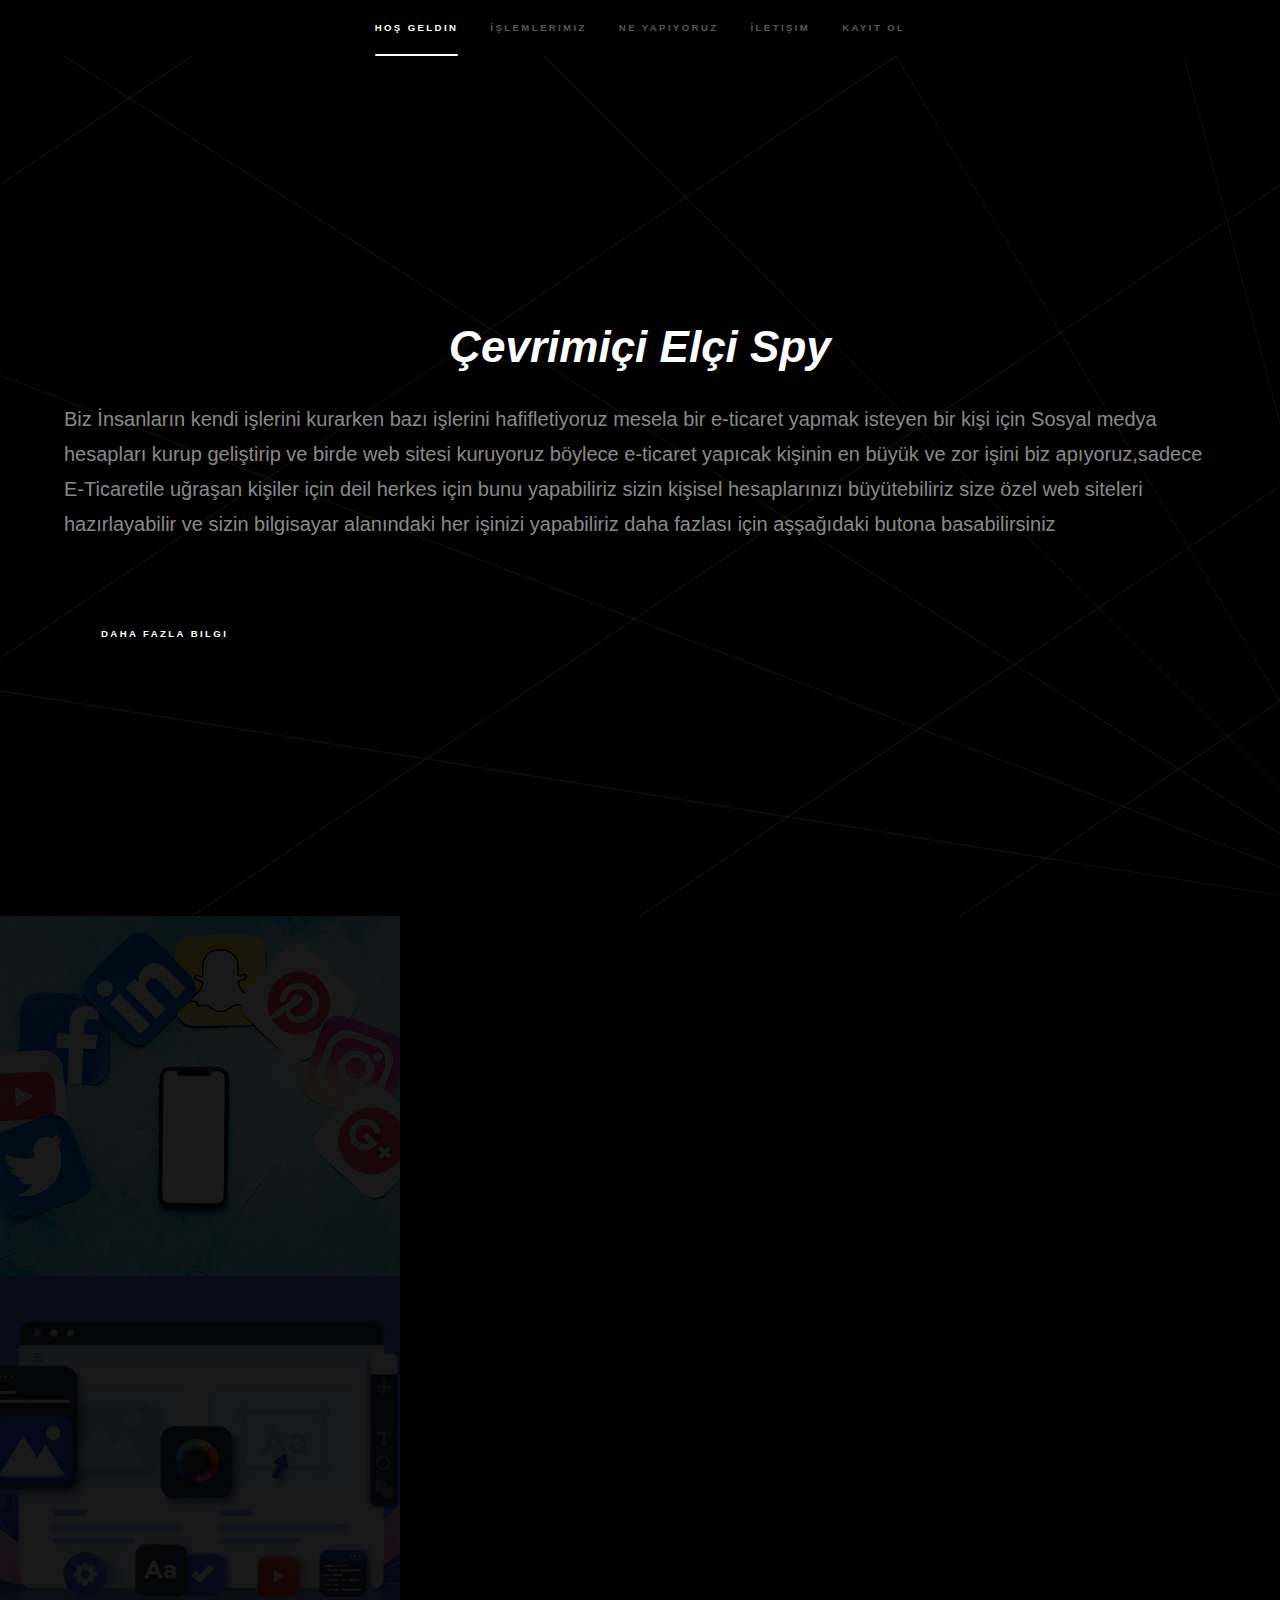
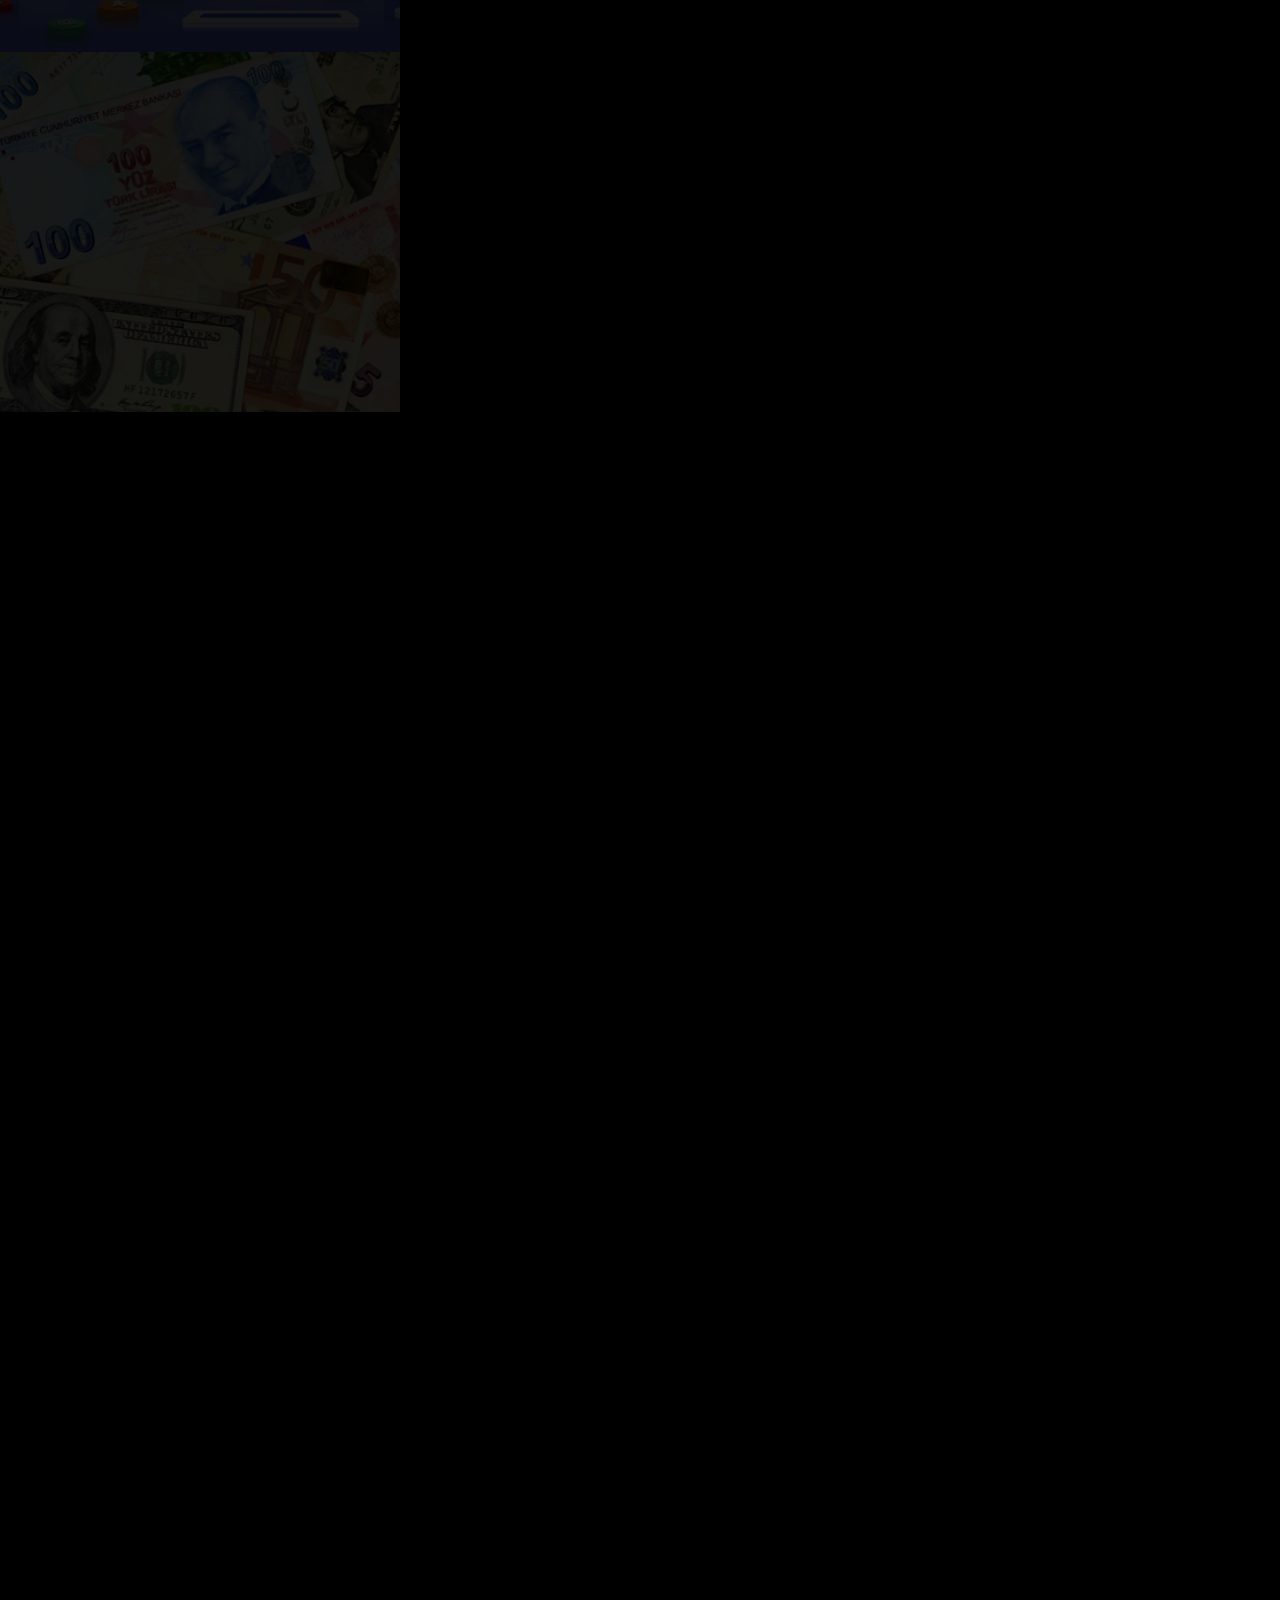
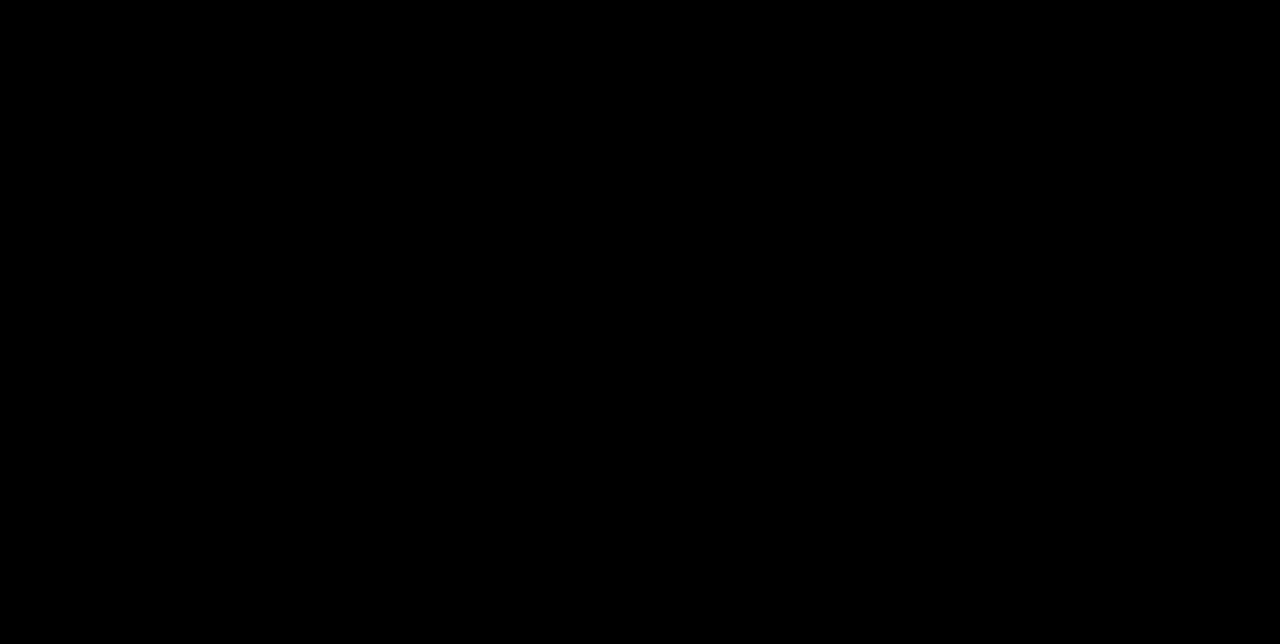
<file: index.html>
<!DOCTYPE HTML>
<html>
 
<head>
	<title>Çevrimiçi Elçi Spy</title>
	<meta charset="utf-8" />
	<meta name="viewport" content="width=device-width, initial-scale=1, user-scalable=no" />
	<link rel="shortcut icon" href="https://cc-prod.scene7.com/is/image/CCProdAuthor/mascot-logo-design_P1_900x420?$pjpeg$&jpegSize=200&wid=900" type="image/x-icon" />
	<link rel="stylesheet" href="assets/css/main.css" />
	<noscript>
		<link rel="stylesheet" href="assets/css/noscript.css" />
	</noscript>
</head>

<body class="is-preload">

	<!-- Sidebar -->
	<section id="sidebar">
		<div class="inner">
			<nav>
				<ul>
					<li><a href="#intro">Hoş geldin</a></li>
					<li><a href="#one">İşlemlerimiz</a></li>
					<li><a href="#two">Ne Yapıyoruz</a></li>
					<li><a href="#three">İletişim</a></li>
					<li><a href="signup.html">Kayıt Ol</a></li>
				</ul>
			</nav>
		</div>
	</section>

	<!-- Wrapper -->
	<div id="wrapper">

		<!-- Intro -->
		<section id="intro" class="wrapper style1 fullscreen fade-up">
			<div class="inner">
				<center><h1><em>Çevrimiçi Elçi Spy</em></h1></center>
				<p>Biz İnsanların kendi işlerini kurarken bazı işlerini hafifletiyoruz mesela bir e-ticaret yapmak
					isteyen bir kişi için Sosyal medya hesapları kurup geliştirip ve birde web sitesi kuruyoruz böylece
					e-ticaret yapıcak kişinin en büyük ve zor işini biz apıyoruz,sadece E-Ticaretile uğraşan kişiler
					için deil herkes için bunu yapabiliriz sizin kişisel hesaplarınızı büyütebiliriz size özel web
					siteleri hazırlayabilir ve sizin bilgisayar alanındaki her işinizi yapabiliriz daha fazlası için
					aşşağıdaki butona basabilirsiniz</p>
				</a><br />
				<ul class="actions">
					<li><a href="#one" class="button scrolly">Daha Fazla Bilgi</a></li>
				</ul>
			</div>
		</section>

		<!-- One -->
		<section id="one" class="wrapper style2 spotlights">
			<section>
				<a href="#" class="image"><img src="images/sosyal-medya.jpg" alt="" data-position="center center" /></a>
				<div class="content">
					<div class="inner">
						<h2>Sosyal Medya Gelişimi(SMMA)</h2>
						<p>Biz sizler için kendi sosyal medya hesabınızı byütebilit ve bu sayfalardan para kazanmanızı
							sağlayabiliriz. Tek yapmanız gereken bize iletişim kısmındaki mail adresimizden mail atmak
							yada sosyal medya hesaplarımızdan ulaşmak.</p>
						<ul class="actions">
							<li><a href="#three" class="button">İletişime Geç</a></li>
						</ul>
					</div>
				</div>
			</section>
			<section>
				<a href="#" class="image"><img src="images/webdevoloper.jpg" alt="" data-position="top center" /></a>
				<div class="content">
					<div class="inner">
						<h2>Web Tasarım(Web Devolopment)</h2>
						<p>Bizler sizin için hazır şablonlarla yada size özel tasarımla istediğiniz kategoriye uygun web
							siteler yazmaktayız ve bu işlemleri profesyonelce ve lisanslı şekilde yapmaktayız.Tek
							yapmanız gereken bize iletişim kısmındaki mail adresimizden mail atmak yada sosyal medya
							hesaplarımızdan ulaşmak.</p>
						<ul class="actions">
							<li><a href="#three" class="button">İletişime Geç</a></li>
						</ul>
					</div>
				</div>
			</section>
			<section>
				<a href="#" class="image"><img src="images/dolar-euro-tl.jpg" alt="" data-position="25% 25%" /></a>
				<div class="content">
					<div class="inner">
						<h2>Ucuzluk Ve Güvenilirlik</h2>
						<p>Sizlere en ucuz wen siteleri ve sosyal medya büyütme paketleri satıyoruz ve her türlü sorunda
							bizle iletişime geçebilirsiniz.Tek yapmanız gereken bize iletişim kısmındaki mail
							adresimizden mail atmak yada sosyal medya hesaplarımızdan ulaşmak.</p>
						<ul class="actions">
							<li><a href="#three" class="button">İletişime Geç</a></li>
						</ul>
					</div>
				</div>
			</section>
		</section>

		<!-- Two -->
		<section id="two" class="wrapper style3 fade-up">
			<div class="inner">
				<h2>Ne Yapıyoruz ?</h2>
				<p>izler için en ucuz ve en güvenilir şekilde web siteler yazıp sosyal medyanızı büyütebiliyoruz ve bu
					istatistikleri hergün sizlerle paylaşıyoruz</p>
				<div class="features">
					<section>
						<span class="icon solid major fa-code"></span>
						<h3>Koddlamayı Kim Yapıyor ?</h3>
						<p>Kodlamayı web tasarım ve yazılım alanında ilerlemiş olan Spy Team ekibi yapmaktadır.</p>
					</section>
					<section>
						<span class="icon solid major fa-lock"></span>
						<h3>Güvenilir mi ?</h3>
						<p>İşlemlerimiz zaten lisans ve sözleşme ile yapılmaktadır,ve herhangi bir güvenilirliğimizde
							ücretsiz bi şekilde işlemleri iptal edebilirsiniz.</p>
					</section>
					<section>
						<span class="icon solid major fa-cog"></span>
						<h3>İstediğim Zaman Değiştirebilirmiyim ?</h3>
						<p>Özel olarak yapılan sitelerde küçük değişiklikler ücretsiz halde yapılabilir fakat sitenin
							temasıı değiştirmek için küçük miktarlarda ücret ödemelidirler Fakat şablon ile yapılan
							sitelerde istedikleri şeilde tema değiştirebilirsiniz.</p>
					</section>
					<section>
						<span class="icon solid major fa-desktop"></span>
						<h3>Her Cihaza Uyumlumu ?</h3>
						<p>Tabikide her cihaza uyumludur sitenize dünya üzerinde interneti ve tarayıcısı olan her cihaz
							giriş yapabilir.</p>
					</section>
					<section>
						<span class="icon solid major fa-link"></span>
						<h3>Bağlantılar Nasık Peki ?</h3>
						<p>İstediğin Şekilde domain alabiliyoruz mesela (.com,.com.tr) gibi domainler alabiliyoruz ve
							çoğu domain eki bulunmaktadır </p>
					</section>
					<section>
						<span class="icon major fa-gem"></span>
						<h3>Peki İşler Mi ?</h3>
						<p>Eğer sosyal medya paketi ile alırsanız web sitenizdeki işler tavan yapabilir fakat siz
							kendiniz büyütmek isterseniz işlemeyebilir.</p>
					</section>
				</div>
				<ul class="actions">
					<li><a href="#three" class="button">İletişime Geç !!</a></li>
				</ul>
			</div>
		</section>

		<!-- Three -->
		<section id="three" class="wrapper style1 fade-up">
			<div class="inner">
				<h2>İletişime Geç</h2>
				<p>Aşağıdaki alanlara bilgilerinizi girerek bize ulaşabilirsiniz fakat 24 saat içinde ulaşmassak
					yoğunluk olabilir sosyal medya hesaplarımızdan yada e-mail adresimizde ulaşabilirsiniz.
					Bizimle İletişime Geçtiğiniz İçin TEŞEKKÜRLERR
				</p>
				<div class="split style1">
					<section>
						<form method="post" action="#">
							<div class="fields">
								<div class="field half">
									<label for="name">Ad-Soyad</label>
									<input type="text" name="name" id="name" />
								</div>
								<div class="field half">
									<label for="email">Email</label>
									<input type="text" name="email" id="email" />
								</div>
								<div class="field">
									<label for="message">Mesajınızı Giriniz</label>
									<textarea name="message" id="message" rows="5"></textarea>
								</div>
							</div>
							<ul class="actions">
								<li><a href="#" class="button submit">GÖNDER</a></li>
							</ul>
						</form>
					</section>
					<section>
						<ul class="contact">
							<li>
								<h3>Adres</h3>
								<span>Türkiye</span>
							</li>
							<li>
								<h3>Email</h3>
								<a href="https://mail.google.com/">mehmetakifkilic260@gmail.com</a><br>
								<a href="https://mail.google.com/">mehmetakifkilic260@gmail.com</a>
							</li>
							<li>
								<h3>Social</h3>
								<ul class="icons">
									<li><a href="" class="icon brands fa-twitter"><span
												class="label">Twitter</span></a></li>
									<li><a href=""
											class="icon brands fab fa-tiktok"><span class="label">GitHub</span></a>
									</li>
									<li><a href="https://www.Instagram.com/spy_hack_34/"
											class="icon brands fa-instagram"><span class="label">Instagram</span></a>
									</li>
								</ul>
							</li>
						</ul>
					</section>
				</div>
			</div>
		</section>

	</div>

	<!-- Footer -->
	<footer id="footer" class="wrapper style1-alt">
		<div class="inner">
			<ul class="menu">
				<li>&copy; Çevrimiçi Elçi Spy . All rights reserved.</li>
				<li>Design: Çevrimiçi Elçi Spy</li>
			</ul>
		</div>
	</footer>

	<!-- Scripts -->
	<script src="assets/js/jquery.min.js"></script>
	<script src="assets/js/jquery.scrollex.min.js"></script>
	<script src="assets/js/jquery.scrolly.min.js"></script>
	<script src="assets/js/browser.min.js"></script>
	<script src="assets/js/breakpoints.min.js"></script>
	<script src="assets/js/util.js"></script>
	<script src="assets/js/main.js"></script>

</body>

</html>
</file>
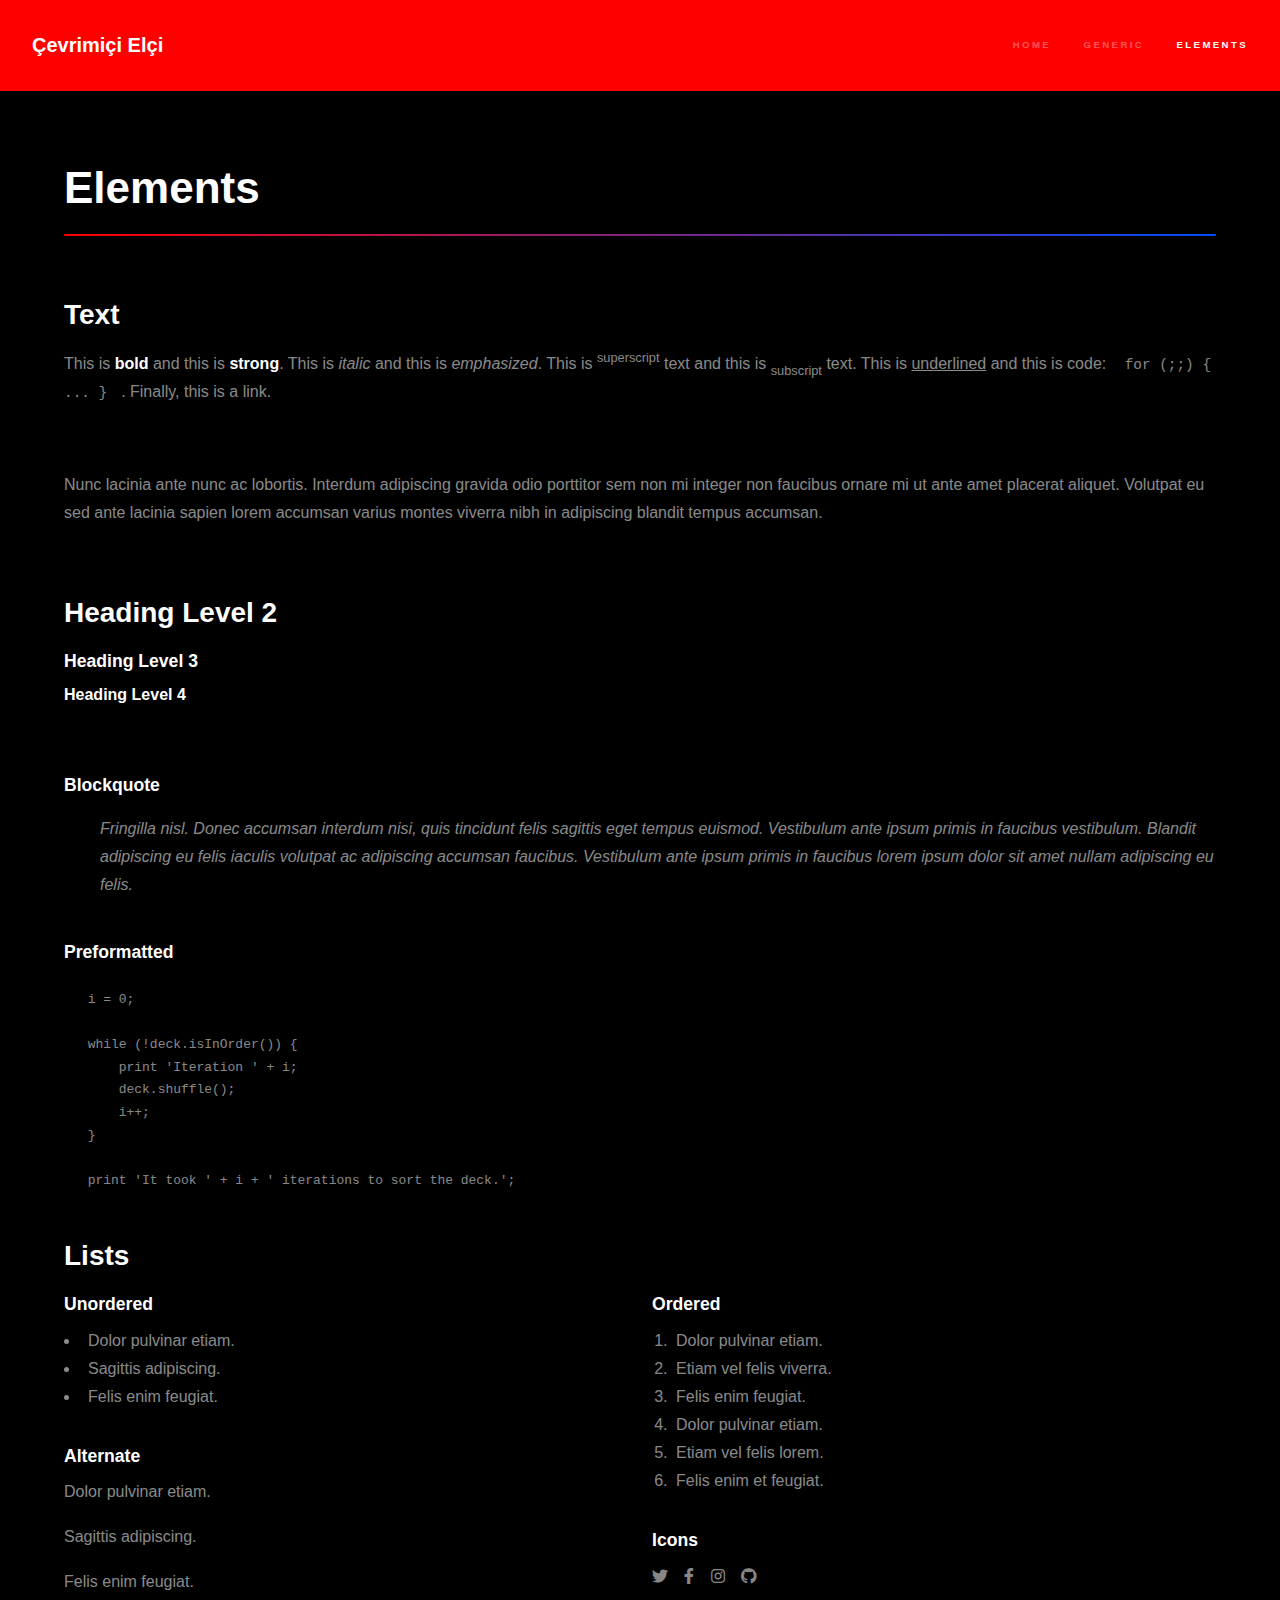
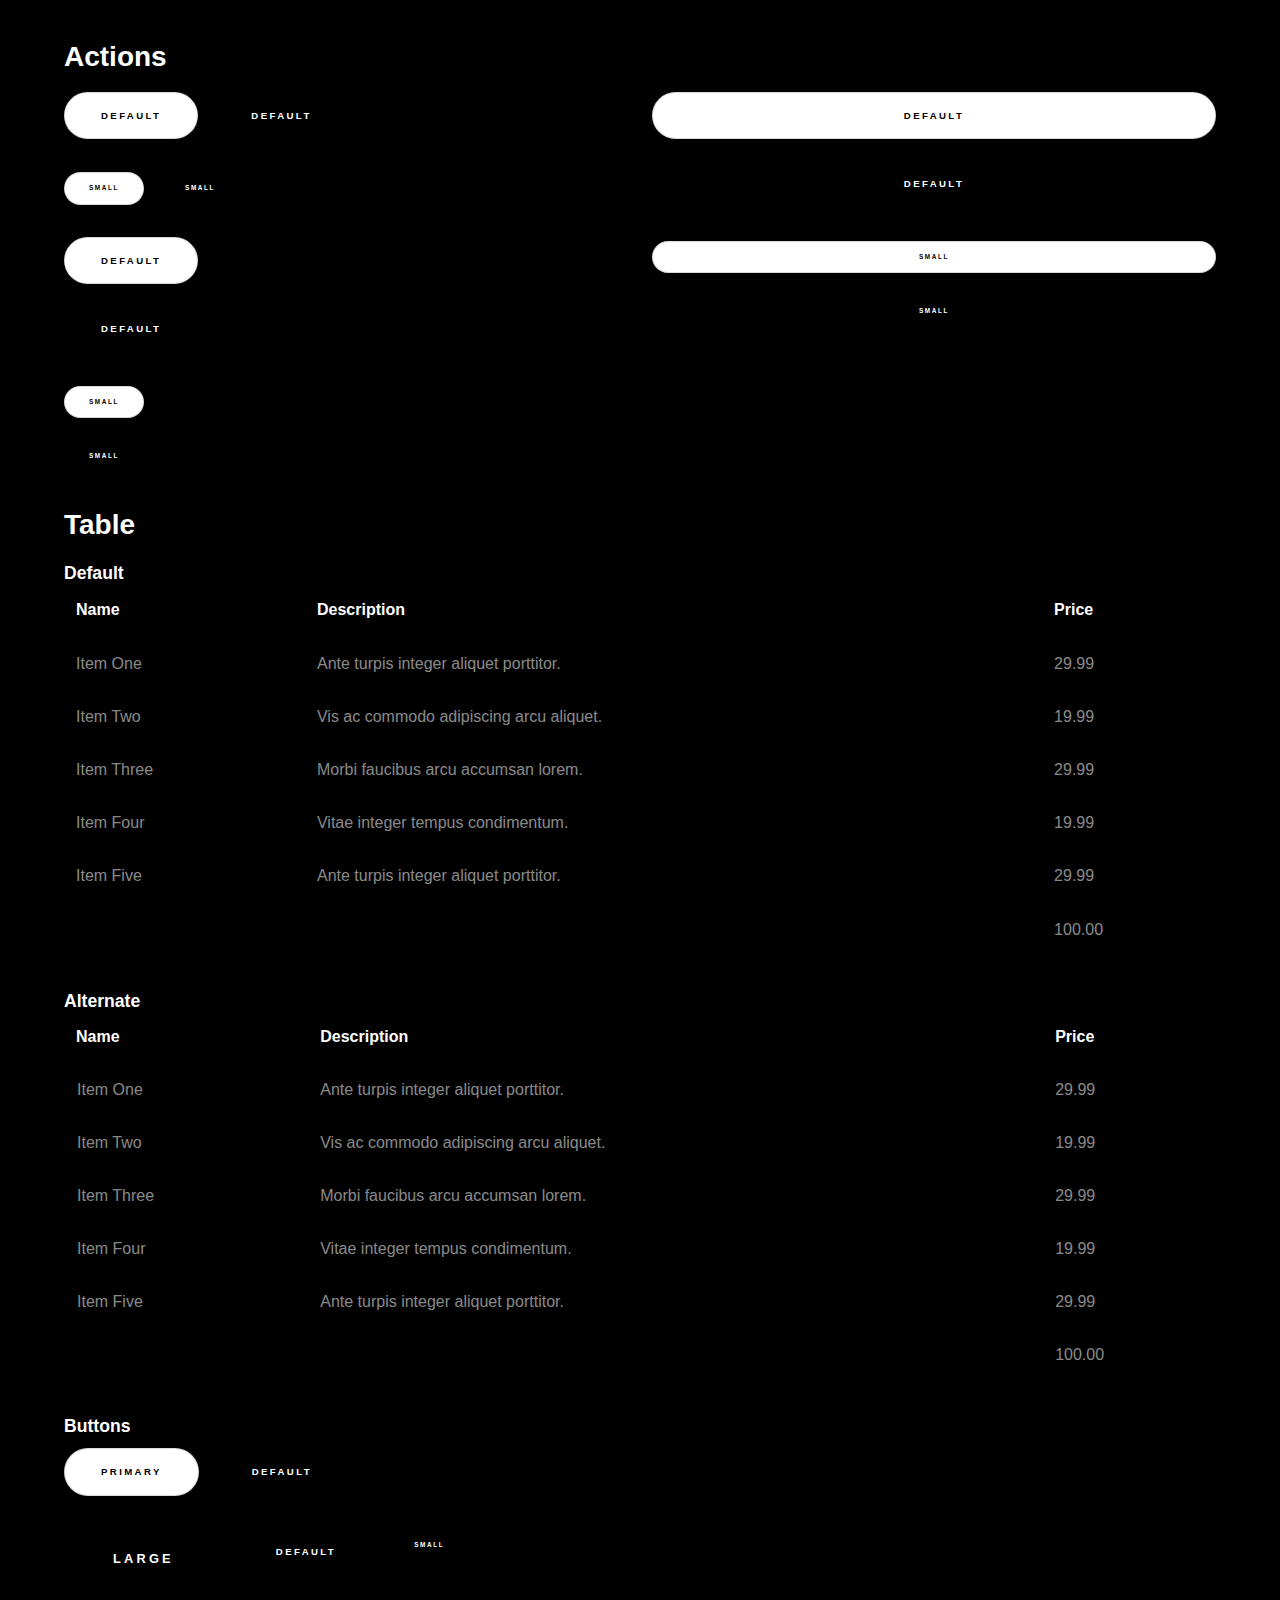
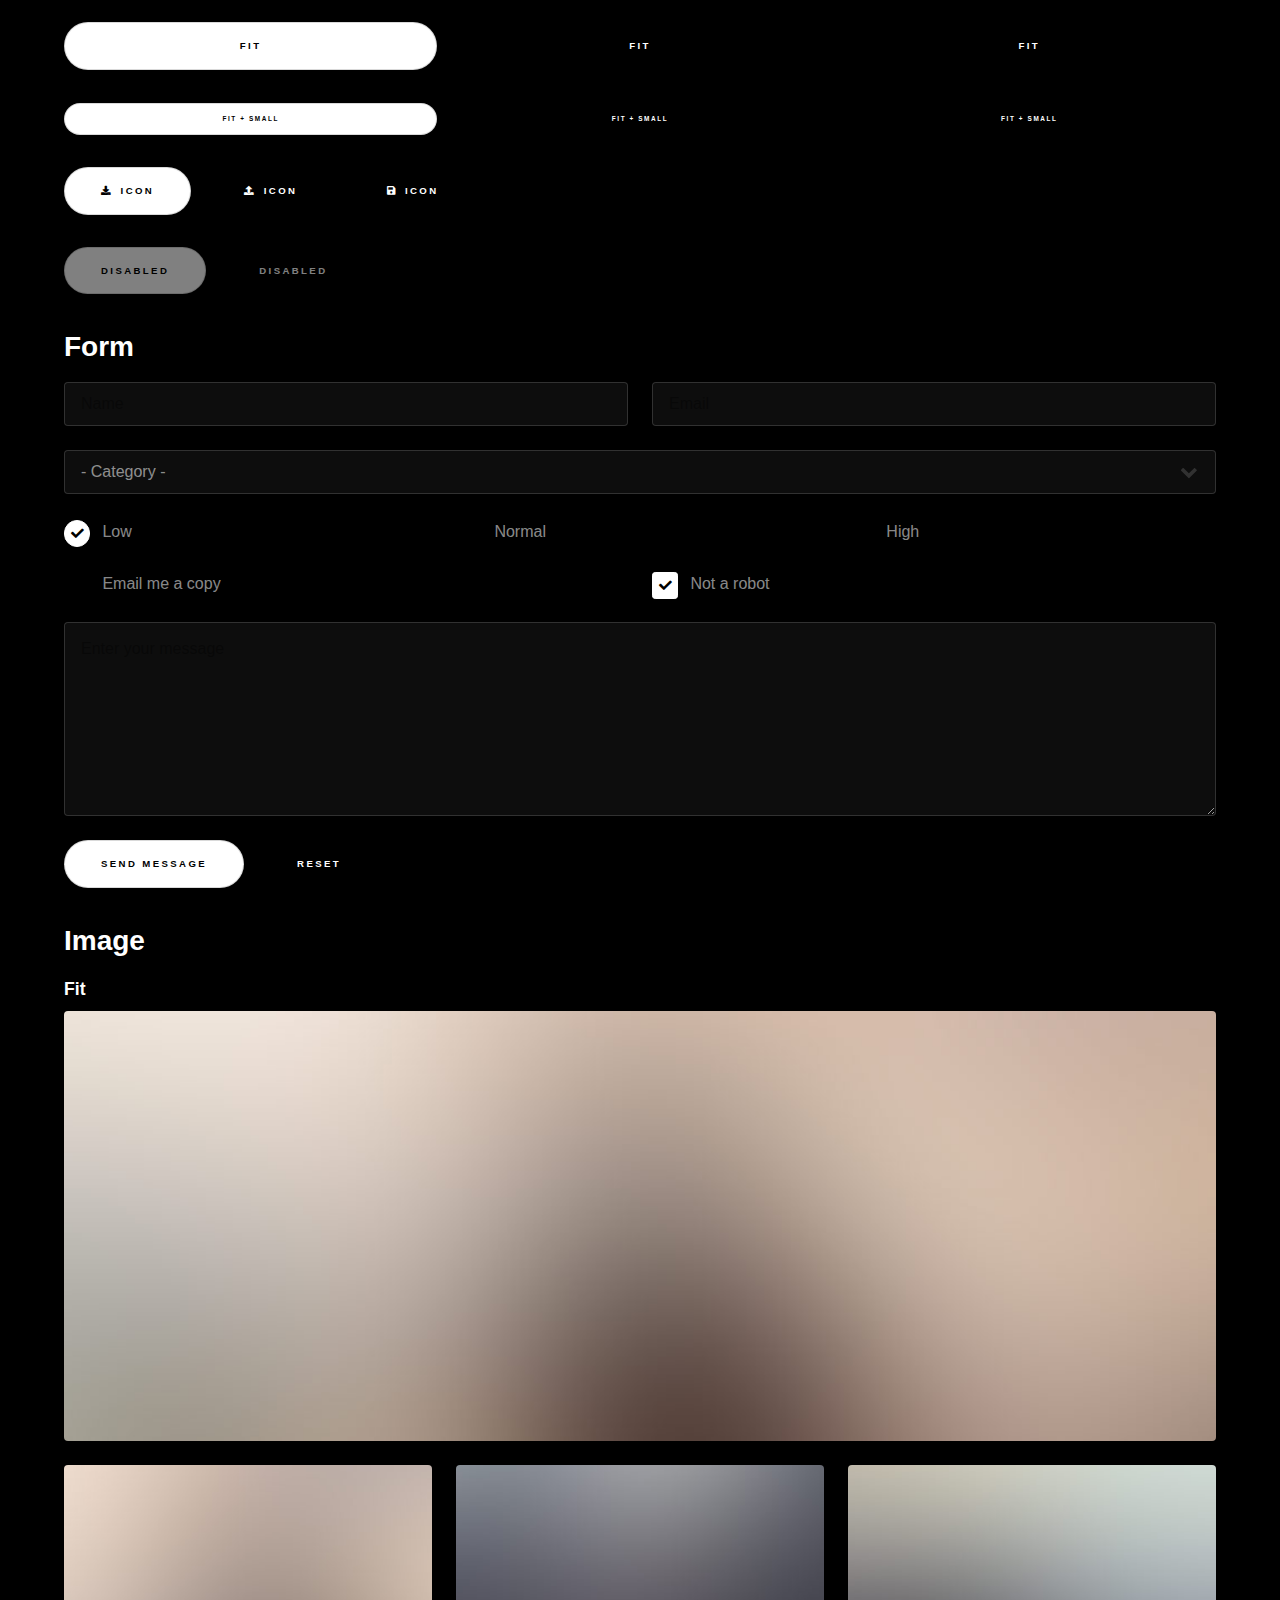
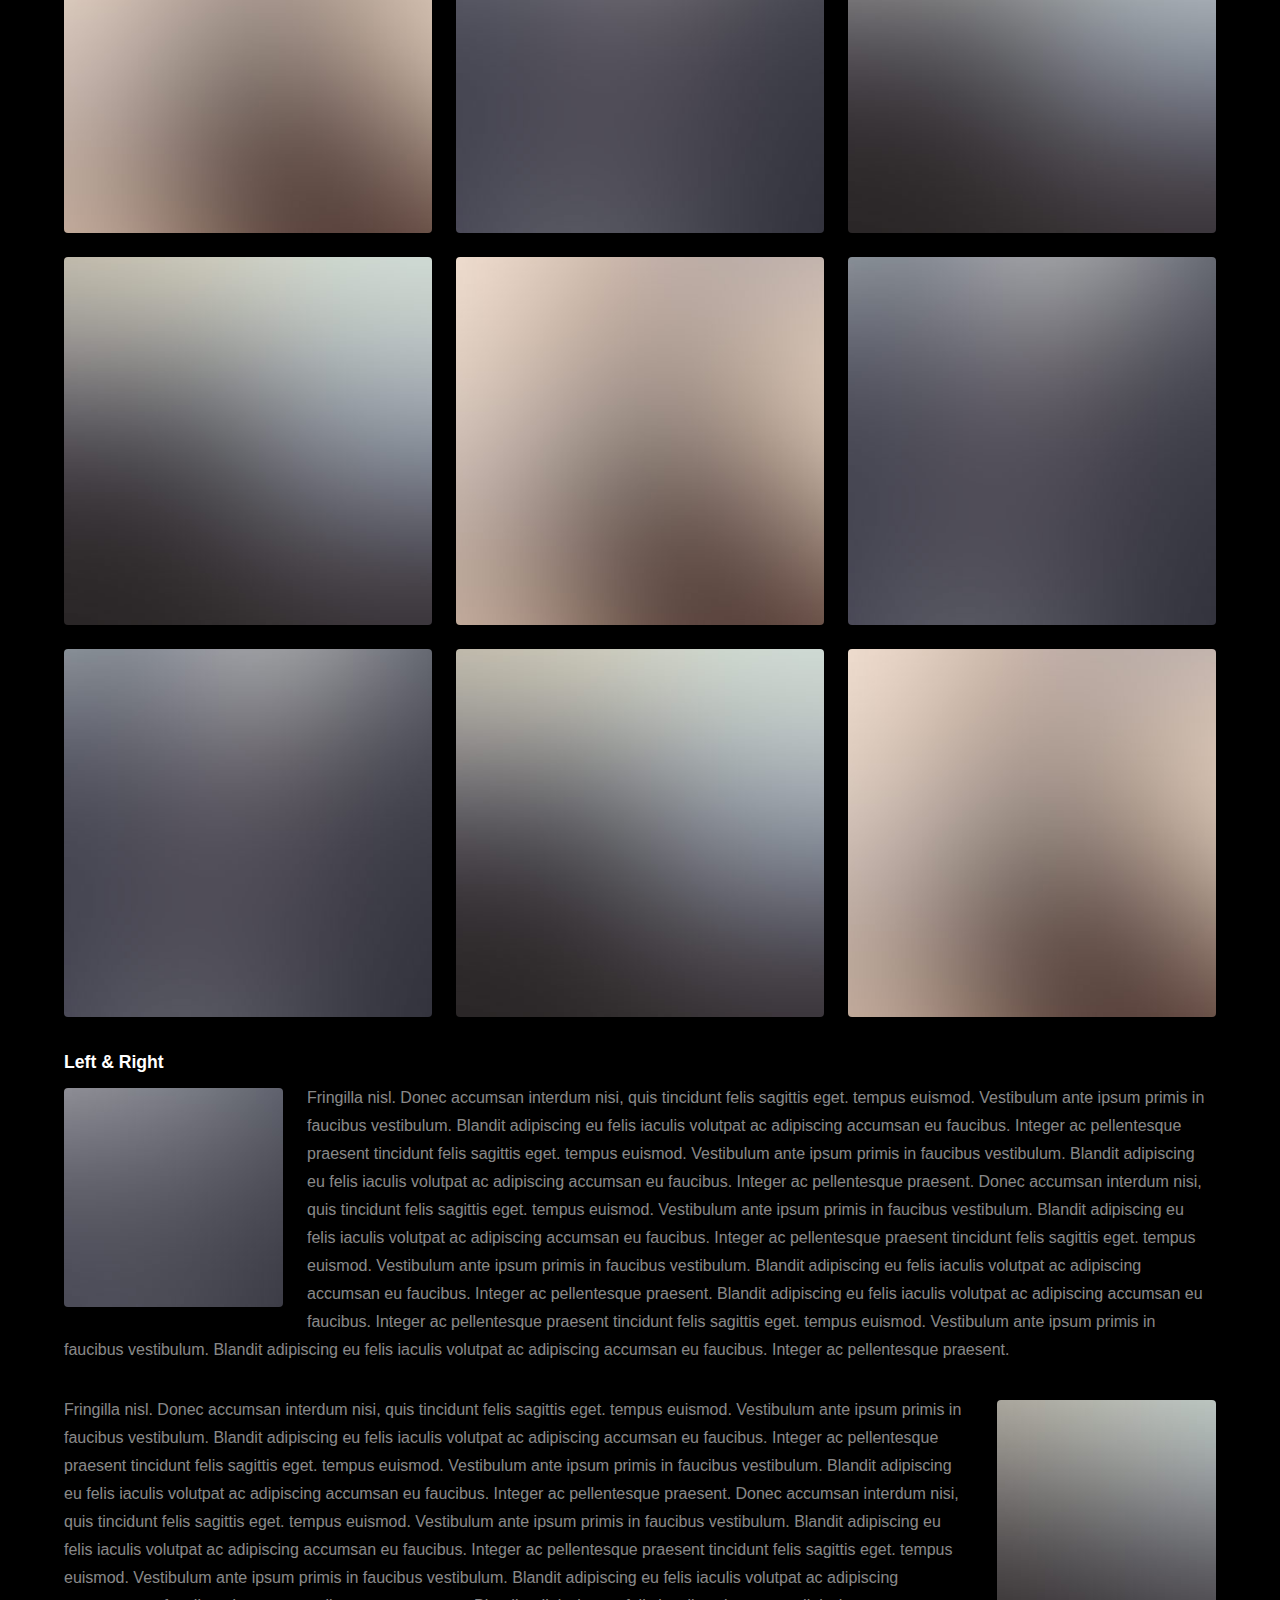
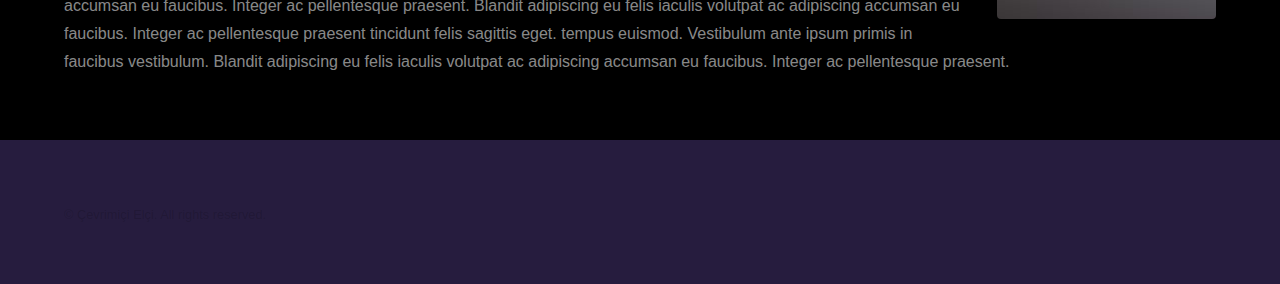
<file: elements.html>
<!DOCTYPE HTML>

<html>

<head>
	<title>Elements - Çevrimiçi Elçi</title>
	<meta charset="utf-8" />
	<meta name="viewport" content="width=device-width, initial-scale=1, user-scalable=no" />
	<link rel="stylesheet" href="assets/css/main.css" />
	<noscript>
		<link rel="stylesheet" href="assets/css/noscript.css" />
	</noscript>
</head>

<body class="is-preload">

	<!-- Header -->
	<header id="header">
		<a href="index.html" class="title">Çevrimiçi Elçi</a>
		<nav>
			<ul>
				<li><a href="index.html">Home</a></li>
				<li><a href="generic.html">Generic</a></li>
				<li><a href="elements.html" class="active">Elements</a></li>
			</ul>
		</nav>
	</header>

	<!-- Wrapper -->
	<div id="wrapper">

		<!-- Main -->
		<section id="main" class="wrapper">
			<div class="inner">
				<h1 class="major">Elements</h1>

				<!-- Text -->
				<section>
					<h2>Text</h2>
					<p>This is <b>bold</b> and this is <strong>strong</strong>. This is <i>italic</i> and this is
						<em>emphasized</em>.
						This is <sup>superscript</sup> text and this is <sub>subscript</sub> text.
						This is <u>underlined</u> and this is code: <code>for (;;) { ... }</code>. Finally, <a
							href="#">this is a link</a>.</p>
					<hr />
					<p>Nunc lacinia ante nunc ac lobortis. Interdum adipiscing gravida odio porttitor sem non mi integer
						non faucibus ornare mi ut ante amet placerat aliquet. Volutpat eu sed ante lacinia sapien lorem
						accumsan varius montes viverra nibh in adipiscing blandit tempus accumsan.</p>
					<hr />
					<h2>Heading Level 2</h2>
					<h3>Heading Level 3</h3>
					<h4>Heading Level 4</h4>
					<hr />
					<h3>Blockquote</h3>
					<blockquote>Fringilla nisl. Donec accumsan interdum nisi, quis tincidunt felis sagittis eget tempus
						euismod. Vestibulum ante ipsum primis in faucibus vestibulum. Blandit adipiscing eu felis
						iaculis volutpat ac adipiscing accumsan faucibus. Vestibulum ante ipsum primis in faucibus lorem
						ipsum dolor sit amet nullam adipiscing eu felis.</blockquote>
					<h3>Preformatted</h3>
					<pre><code>i = 0;

while (!deck.isInOrder()) {
    print 'Iteration ' + i;
    deck.shuffle();
    i++;
}

print 'It took ' + i + ' iterations to sort the deck.';</code></pre>
				</section>

				<!-- Lists -->
				<section>
					<h2>Lists</h2>
					<div class="row">
						<div class="col-6 col-12-medium">
							<h3>Unordered</h3>
							<ul>
								<li>Dolor pulvinar etiam.</li>
								<li>Sagittis adipiscing.</li>
								<li>Felis enim feugiat.</li>
							</ul>
							<h3>Alternate</h3>
							<ul class="alt">
								<li>Dolor pulvinar etiam.</li>
								<li>Sagittis adipiscing.</li>
								<li>Felis enim feugiat.</li>
							</ul>
						</div>
						<div class="col-6 col-12-medium">
							<h3>Ordered</h3>
							<ol>
								<li>Dolor pulvinar etiam.</li>
								<li>Etiam vel felis viverra.</li>
								<li>Felis enim feugiat.</li>
								<li>Dolor pulvinar etiam.</li>
								<li>Etiam vel felis lorem.</li>
								<li>Felis enim et feugiat.</li>
							</ol>
							<h3>Icons</h3>
							<ul class="icons">
								<li><a href="#" class="icon brands fa-twitter"><span class="label">Twitter</span></a>
								</li>
								<li><a href="#" class="icon brands fa-facebook-f"><span
											class="label">Facebook</span></a></li>
								<li><a href="#" class="icon brands fa-instagram"><span
											class="label">Instagram</span></a></li>
								<li><a href="#" class="icon brands fa-github"><span class="label">Github</span></a></li>
							</ul>
						</div>
					</div>
					<h2>Actions</h2>
					<div class="row">
						<div class="col-6 col-12-medium">
							<ul class="actions">
								<li><a href="#" class="button primary">Default</a></li>
								<li><a href="#" class="button">Default</a></li>
							</ul>
							<ul class="actions small">
								<li><a href="#" class="button primary small">Small</a></li>
								<li><a href="#" class="button small">Small</a></li>
							</ul>
							<ul class="actions stacked">
								<li><a href="#" class="button primary">Default</a></li>
								<li><a href="#" class="button">Default</a></li>
							</ul>
							<ul class="actions stacked">
								<li><a href="#" class="button primary small">Small</a></li>
								<li><a href="#" class="button small">Small</a></li>
							</ul>
						</div>
						<div class="col-6 col-12-medium">
							<ul class="actions stacked">
								<li><a href="#" class="button primary fit">Default</a></li>
								<li><a href="#" class="button fit">Default</a></li>
							</ul>
							<ul class="actions stacked">
								<li><a href="#" class="button primary small fit">Small</a></li>
								<li><a href="#" class="button small fit">Small</a></li>
							</ul>
						</div>
					</div>
				</section>

				<!-- Table -->
				<section>
					<h2>Table</h2>
					<h3>Default</h3>
					<div class="table-wrapper">
						<table>
							<thead>
								<tr>
									<th>Name</th>
									<th>Description</th>
									<th>Price</th>
								</tr>
							</thead>
							<tbody>
								<tr>
									<td>Item One</td>
									<td>Ante turpis integer aliquet porttitor.</td>
									<td>29.99</td>
								</tr>
								<tr>
									<td>Item Two</td>
									<td>Vis ac commodo adipiscing arcu aliquet.</td>
									<td>19.99</td>
								</tr>
								<tr>
									<td>Item Three</td>
									<td> Morbi faucibus arcu accumsan lorem.</td>
									<td>29.99</td>
								</tr>
								<tr>
									<td>Item Four</td>
									<td>Vitae integer tempus condimentum.</td>
									<td>19.99</td>
								</tr>
								<tr>
									<td>Item Five</td>
									<td>Ante turpis integer aliquet porttitor.</td>
									<td>29.99</td>
								</tr>
							</tbody>
							<tfoot>
								<tr>
									<td colspan="2"></td>
									<td>100.00</td>
								</tr>
							</tfoot>
						</table>
					</div>

					<h3>Alternate</h3>
					<div class="table-wrapper">
						<table class="alt">
							<thead>
								<tr>
									<th>Name</th>
									<th>Description</th>
									<th>Price</th>
								</tr>
							</thead>
							<tbody>
								<tr>
									<td>Item One</td>
									<td>Ante turpis integer aliquet porttitor.</td>
									<td>29.99</td>
								</tr>
								<tr>
									<td>Item Two</td>
									<td>Vis ac commodo adipiscing arcu aliquet.</td>
									<td>19.99</td>
								</tr>
								<tr>
									<td>Item Three</td>
									<td> Morbi faucibus arcu accumsan lorem.</td>
									<td>29.99</td>
								</tr>
								<tr>
									<td>Item Four</td>
									<td>Vitae integer tempus condimentum.</td>
									<td>19.99</td>
								</tr>
								<tr>
									<td>Item Five</td>
									<td>Ante turpis integer aliquet porttitor.</td>
									<td>29.99</td>
								</tr>
							</tbody>
							<tfoot>
								<tr>
									<td colspan="2"></td>
									<td>100.00</td>
								</tr>
							</tfoot>
						</table>
					</div>
				</section>

				<!-- Buttons -->
				<section>
					<h3>Buttons</h3>
					<ul class="actions">
						<li><a href="#" class="button primary">Primary</a></li>
						<li><a href="#" class="button">Default</a></li>
					</ul>
					<ul class="actions">
						<li><a href="#" class="button large">Large</a></li>
						<li><a href="#" class="button">Default</a></li>
						<li><a href="#" class="button small">Small</a></li>
					</ul>
					<ul class="actions fit">
						<li><a href="#" class="button primary fit">Fit</a></li>
						<li><a href="#" class="button fit">Fit</a></li>
						<li><a href="#" class="button fit">Fit</a></li>
					</ul>
					<ul class="actions fit small">
						<li><a href="#" class="button primary fit small">Fit + Small</a></li>
						<li><a href="#" class="button fit small">Fit + Small</a></li>
						<li><a href="#" class="button fit small">Fit + Small</a></li>
					</ul>
					<ul class="actions">
						<li><a href="#" class="button primary icon solid fa-download">Icon</a></li>
						<li><a href="#" class="button icon solid fa-upload">Icon</a></li>
						<li><a href="#" class="button icon solid fa-save">Icon</a></li>
					</ul>
					<ul class="actions">
						<li><span class="button primary disabled">Disabled</span></li>
						<li><span class="button disabled">Disabled</span></li>
					</ul>
				</section>

				<!-- Form -->
				<section>
					<h2>Form</h2>
					<form method="post" action="#">
						<div class="row gtr-uniform">
							<div class="col-6 col-12-xsmall">
								<input type="text" name="demo-name" id="demo-name" value="" placeholder="Name" />
							</div>
							<div class="col-6 col-12-xsmall">
								<input type="email" name="demo-email" id="demo-email" value="" placeholder="Email" />
							</div>
							<div class="col-12">
								<select name="demo-category" id="demo-category">
									<option value="">- Category -</option>
									<option value="1">Manufacturing</option>
									<option value="1">Shipping</option>
									<option value="1">Administration</option>
									<option value="1">Human Resources</option>
								</select>
							</div>
							<div class="col-4 col-12-small">
								<input type="radio" id="demo-priority-low" name="demo-priority" checked>
								<label for="demo-priority-low">Low</label>
							</div>
							<div class="col-4 col-12-small">
								<input type="radio" id="demo-priority-normal" name="demo-priority">
								<label for="demo-priority-normal">Normal</label>
							</div>
							<div class="col-4 col-12-small">
								<input type="radio" id="demo-priority-high" name="demo-priority">
								<label for="demo-priority-high">High</label>
							</div>
							<div class="col-6 col-12-small">
								<input type="checkbox" id="demo-copy" name="demo-copy">
								<label for="demo-copy">Email me a copy</label>
							</div>
							<div class="col-6 col-12-small">
								<input type="checkbox" id="demo-human" name="demo-human" checked>
								<label for="demo-human">Not a robot</label>
							</div>
							<div class="col-12">
								<textarea name="demo-message" id="demo-message" placeholder="Enter your message"
									rows="6"></textarea>
							</div>
							<div class="col-12">
								<ul class="actions">
									<li><input type="submit" value="Send Message" class="primary" /></li>
									<li><input type="reset" value="Reset" /></li>
								</ul>
							</div>
						</div>
					</form>
				</section>

				<!-- Image -->
				<section>
					<h2>Image</h2>
					<h3>Fit</h3>
					<div class="box alt">
						<div class="row gtr-uniform">
							<div class="col-12"><span class="image fit"><img src="images/pic04.jpg" alt="" /></span>
							</div>
							<div class="col-4"><span class="image fit"><img src="images/pic01.jpg" alt="" /></span>
							</div>
							<div class="col-4"><span class="image fit"><img src="images/pic02.jpg" alt="" /></span>
							</div>
							<div class="col-4"><span class="image fit"><img src="images/pic03.jpg" alt="" /></span>
							</div>
							<div class="col-4"><span class="image fit"><img src="images/pic03.jpg" alt="" /></span>
							</div>
							<div class="col-4"><span class="image fit"><img src="images/pic01.jpg" alt="" /></span>
							</div>
							<div class="col-4"><span class="image fit"><img src="images/pic02.jpg" alt="" /></span>
							</div>
							<div class="col-4"><span class="image fit"><img src="images/pic02.jpg" alt="" /></span>
							</div>
							<div class="col-4"><span class="image fit"><img src="images/pic03.jpg" alt="" /></span>
							</div>
							<div class="col-4"><span class="image fit"><img src="images/pic01.jpg" alt="" /></span>
							</div>
						</div>
					</div>
					<h3>Left &amp; Right</h3>
					<p><span class="image left"><img src="images/pic05.jpg" alt="" /></span>Fringilla nisl. Donec
						accumsan interdum nisi, quis tincidunt felis sagittis eget. tempus euismod. Vestibulum ante
						ipsum primis in faucibus vestibulum. Blandit adipiscing eu felis iaculis volutpat ac adipiscing
						accumsan eu faucibus. Integer ac pellentesque praesent tincidunt felis sagittis eget. tempus
						euismod. Vestibulum ante ipsum primis in faucibus vestibulum. Blandit adipiscing eu felis
						iaculis volutpat ac adipiscing accumsan eu faucibus. Integer ac pellentesque praesent. Donec
						accumsan interdum nisi, quis tincidunt felis sagittis eget. tempus euismod. Vestibulum ante
						ipsum primis in faucibus vestibulum. Blandit adipiscing eu felis iaculis volutpat ac adipiscing
						accumsan eu faucibus. Integer ac pellentesque praesent tincidunt felis sagittis eget. tempus
						euismod. Vestibulum ante ipsum primis in faucibus vestibulum. Blandit adipiscing eu felis
						iaculis volutpat ac adipiscing accumsan eu faucibus. Integer ac pellentesque praesent. Blandit
						adipiscing eu felis iaculis volutpat ac adipiscing accumsan eu faucibus. Integer ac pellentesque
						praesent tincidunt felis sagittis eget. tempus euismod. Vestibulum ante ipsum primis in faucibus
						vestibulum. Blandit adipiscing eu felis iaculis volutpat ac adipiscing accumsan eu faucibus.
						Integer ac pellentesque praesent.</p>
					<p><span class="image right"><img src="images/pic06.jpg" alt="" /></span>Fringilla nisl. Donec
						accumsan interdum nisi, quis tincidunt felis sagittis eget. tempus euismod. Vestibulum ante
						ipsum primis in faucibus vestibulum. Blandit adipiscing eu felis iaculis volutpat ac adipiscing
						accumsan eu faucibus. Integer ac pellentesque praesent tincidunt felis sagittis eget. tempus
						euismod. Vestibulum ante ipsum primis in faucibus vestibulum. Blandit adipiscing eu felis
						iaculis volutpat ac adipiscing accumsan eu faucibus. Integer ac pellentesque praesent. Donec
						accumsan interdum nisi, quis tincidunt felis sagittis eget. tempus euismod. Vestibulum ante
						ipsum primis in faucibus vestibulum. Blandit adipiscing eu felis iaculis volutpat ac adipiscing
						accumsan eu faucibus. Integer ac pellentesque praesent tincidunt felis sagittis eget. tempus
						euismod. Vestibulum ante ipsum primis in faucibus vestibulum. Blandit adipiscing eu felis
						iaculis volutpat ac adipiscing accumsan eu faucibus. Integer ac pellentesque praesent. Blandit
						adipiscing eu felis iaculis volutpat ac adipiscing accumsan eu faucibus. Integer ac pellentesque
						praesent tincidunt felis sagittis eget. tempus euismod. Vestibulum ante ipsum primis in faucibus
						vestibulum. Blandit adipiscing eu felis iaculis volutpat ac adipiscing accumsan eu faucibus.
						Integer ac pellentesque praesent.</p>
				</section>

			</div>
		</section>

	</div>

	<!-- Footer -->
	<footer id="footer" class="wrapper alt">
		<div class="inner">
			<ul class="menu">
				<li>&copy; Çevrimiçi Elçi. All rights reserved.</li>
			</ul>
		</div>
	</footer>

	<!-- Scripts -->
	<script src="assets/js/jquery.min.js"></script>
	<script src="assets/js/jquery.scrollex.min.js"></script>
	<script src="assets/js/jquery.scrolly.min.js"></script>
	<script src="assets/js/browser.min.js"></script>
	<script src="assets/js/breakpoints.min.js"></script>
	<script src="assets/js/util.js"></script>
	<script src="assets/js/main.js"></script>

</body>

</html>
</file>
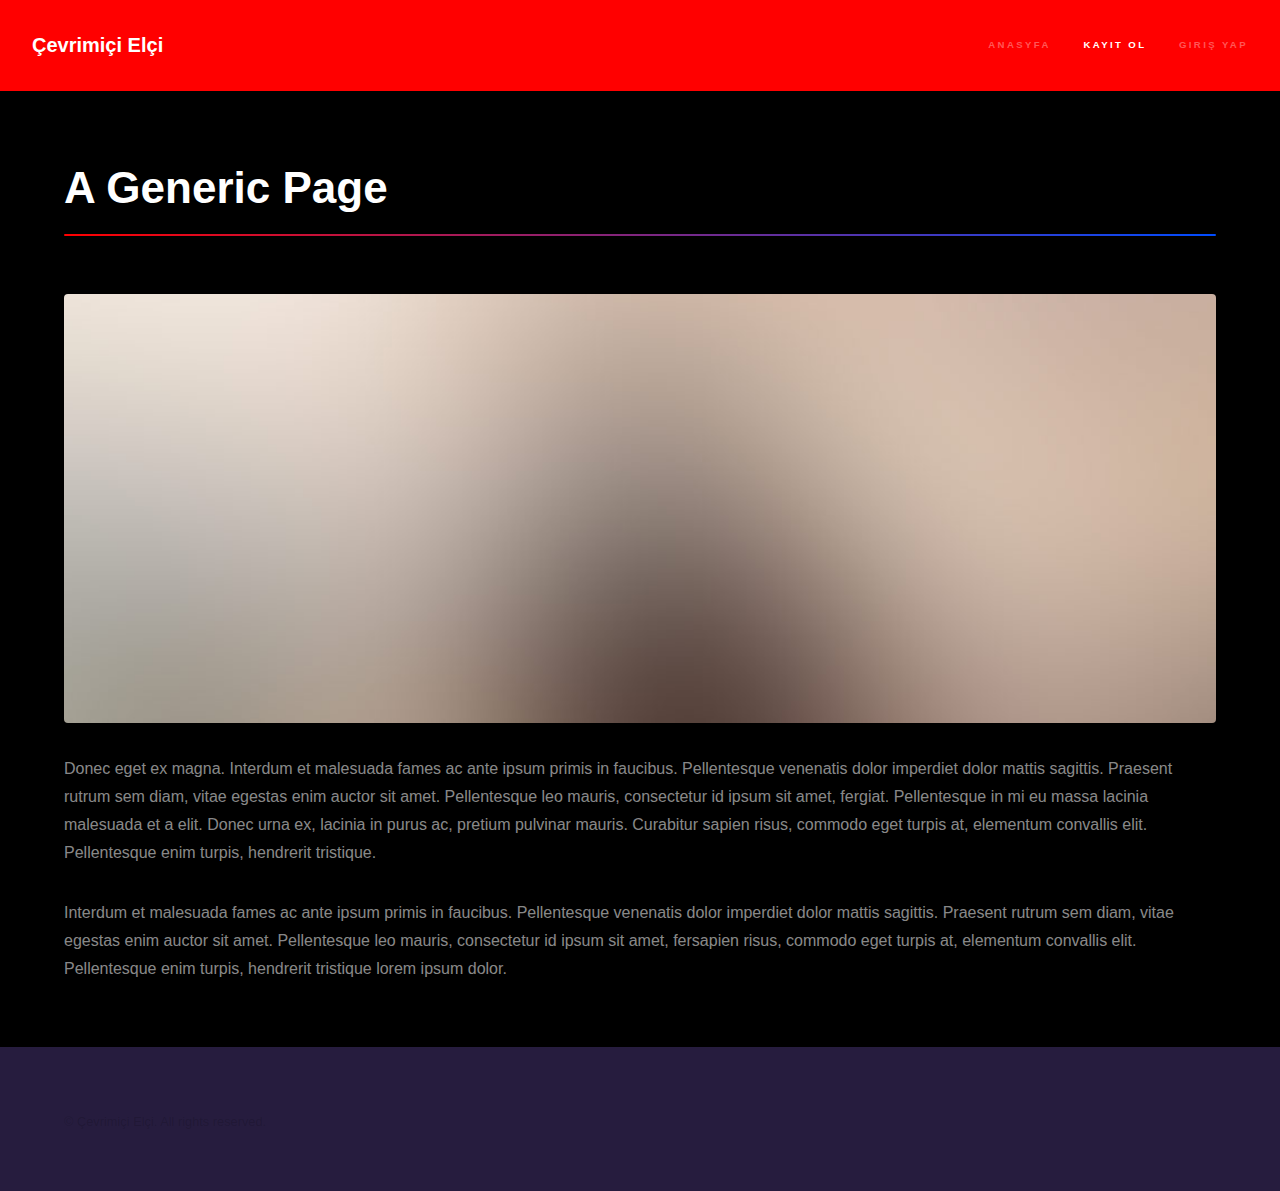
<file: generic.html>
<!DOCTYPE HTML>
<html>

<head>
	<title>Generic - Çevrimiçi Elçi</title>
	<meta charset="utf-8" />
	<meta name="viewport" content="width=device-width, initial-scale=1, user-scalable=no" />
	<link rel="stylesheet" href="assets/css/main.css" />
	<noscript>
		<link rel="stylesheet" href="assets/css/noscript.css" />
	</noscript>
</head>

<body class="is-preload">

	<!-- Header -->
	<header id="header">
		<a href="index.html" class="title">Çevrimiçi Elçi</a>
		<nav>
			<ul>
				<li><a href="index.html">Anasyfa</a></li>
				<li><a href="generic.html" class="active">Kayıt Ol</a></li>
				<li><a href="elements.html">giriş Yap</a></li>
			</ul>
		</nav>
	</header>

	<!-- Wrapper -->
	<div id="wrapper">

		<!-- Main -->
		<section id="main" class="wrapper">
			<div class="inner">
				<h1 class="major">A Generic Page</h1>
				<span class="image fit"><img src="images/pic04.jpg" alt="" /></span>
				<p>Donec eget ex magna. Interdum et malesuada fames ac ante ipsum primis in faucibus. Pellentesque
					venenatis dolor imperdiet dolor mattis sagittis. Praesent rutrum sem diam, vitae egestas enim auctor
					sit amet. Pellentesque leo mauris, consectetur id ipsum sit amet, fergiat. Pellentesque in mi eu
					massa lacinia malesuada et a elit. Donec urna ex, lacinia in purus ac, pretium pulvinar mauris.
					Curabitur sapien risus, commodo eget turpis at, elementum convallis elit. Pellentesque enim turpis,
					hendrerit tristique.</p>
				<p>Interdum et malesuada fames ac ante ipsum primis in faucibus. Pellentesque venenatis dolor imperdiet
					dolor mattis sagittis. Praesent rutrum sem diam, vitae egestas enim auctor sit amet. Pellentesque
					leo mauris, consectetur id ipsum sit amet, fersapien risus, commodo eget turpis at, elementum
					convallis elit. Pellentesque enim turpis, hendrerit tristique lorem ipsum dolor.</p>
			</div>
		</section>

	</div>

	<!-- Footer -->
	<footer id="footer" class="wrapper alt">
		<div class="inner">
			<ul class="menu">
				<li>&copy; Çevrimiçi Elçi. All rights reserved.</li>
			</ul>
		</div>
	</footer>

	<!-- Scripts -->
	<script src="assets/js/jquery.min.js"></script>
	<script src="assets/js/jquery.scrollex.min.js"></script>
	<script src="assets/js/jquery.scrolly.min.js"></script>
	<script src="assets/js/browser.min.js"></script>
	<script src="assets/js/breakpoints.min.js"></script>
	<script src="assets/js/util.js"></script>
	<script src="assets/js/main.js"></script>

</body>

</html>
</file>
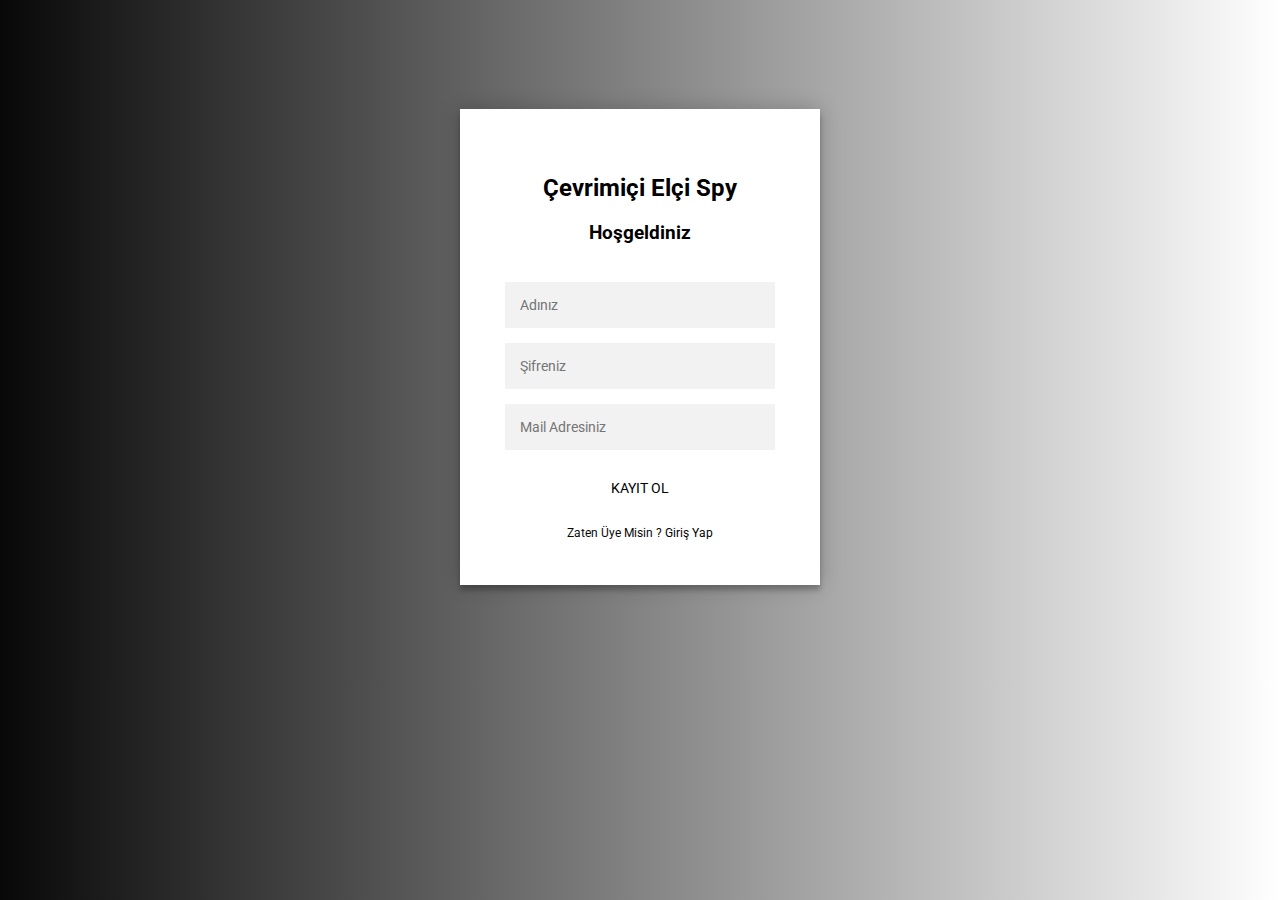
<file: signin.html>
<!DOCTYPE html>
<html lang="en">
<head>
    <meta charset="UTF-8">
    <meta name="viewport" content="width=device-width, initial-scale=1.0">
    <title>Sign Up</title>
    <link rel="stylesheet" href="assets/css/signinsignup.css" />
    <noscript>
		<link rel="stylesheet" href="assets/css/signinsignup.css" />
	</noscript>
</head>
<body>
    <div class="giris">
        <div class="form">
          <form class="kayit">
            <h2></h2><br>
            <h3>Hoşgeldiniz</h3>
            <input type="text" placeholder="Kullanııcı Adınız"/>
            <input type="password" placeholder="Şifreniz"/>
            <button>Giriş Yap</button>
            <p class="mesaj">Zaten Üye Misin ? <a href="signin.html">Griş Yap</a></p>
          </form>
          <form class="giris-from">
            <h2>Çevrimiçi Elçi Spy</h2>
            <h3>Hoşgeldiniz</h3><br>
            <input type="text" placeholder="Adınız"/>
            <input type="password" placeholder="Şifreniz"/>
            <input type="text" placeholder="Mail Adresiniz"/>
            <button>Kayıt Ol</button>
            <p class="mesaj">Zaten Üye Misin ? <a href="signup.html">Giriş Yap</a></p>
          </form>
        </div>
      </div>
</body>
</html>
</file>
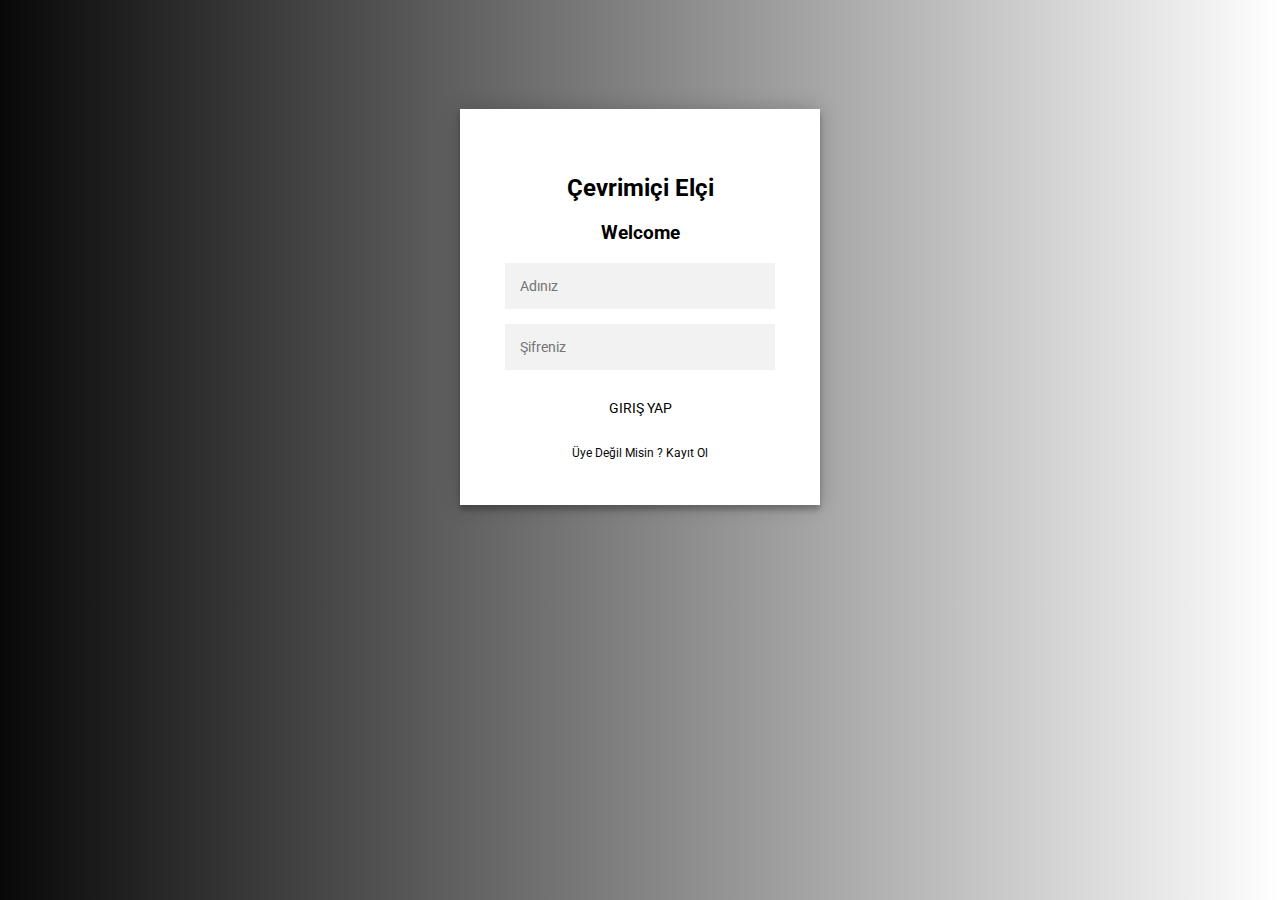
<file: signup.html>
<!DOCTYPE html>
<html lang="en">
<head>
    <meta charset="UTF-8">
    <meta name="viewport" content="width=device-width, initial-scale=1.0">
    <title>login</title>
    <link rel="stylesheet" href="assets/css/signinsignup.css" />
    <noscript>
		<link rel="stylesheet" href="assets/css/signinsignup.css" />
	</noscript>
</head>
<body>
    <div class="giris">
        <div class="form">
          <form class="kayit">
            <h2>Çevrimiçi Elçi Spy</h2><br>
            <h3>Welcome</h3>
            <input type="text" placeholder="Adınız"/>
            <input type="password" placeholder="Şifreniz"/>
            <input type="text" placeholder="Mail Adresiniz"/>
            <button>Oluştur</button>
            <p class="mesaj">Zaten Üye Misin ? <a href="#">Kayıt Ol</a></p>
          </form>
          <form class="giris-from">
            <h2>Çevrimiçi Elçi</h2>
            <h3>Welcome</h3>
            <input type="text" placeholder="Adınız"/>
            <input type="password" placeholder="Şifreniz"/>
            <button>Giriş Yap</button>
            <p class="mesaj">Üye Değil Misin ? <a href="signin.html">Kayıt Ol</a></p>
          </form>
        </div>
      </div>
              <script>
        document.getElementById("loginForm").addEventListener("submit", function(event) {
          event.preventDefault(); // Formun gönderilmesini engeller
    
          var username = document.getElementById("username").value;
          var password = document.getElementById("password").value;
    
          // Belirlediğiniz kullanıcı adı ve parolayı kontrol edin
          var adminUsername = "HyperMehmet";
          var adminPassword = "25432023";
    
          if (username === adminUsername && password === adminPassword) {
            // Şifre doğruysa yönlendirme yap
            window.location.href = "Ana Sayfa.html"; // Yönlendirilecek siteyi buraya yazın
          } else {
            alert("Hatalı kullanıcı adı veya parola! Lütfen doğru bilgileri girin.");
          }
        });
      </script>
</body>
</html>
</file>
<file: assets/css/noscript.css>
/* Spotlights */

	.spotlights > section > .image:before {
		opacity: 0 !important;
	}

	.spotlights > section > .content > .inner {
		-moz-transform: none !important;
		-webkit-transform: none !important;
		-ms-transform: none !important;
		transform: none !important;
		opacity: 1 !important;
	}

/* Wrapper */

	.wrapper > .inner {
		opacity: 1 !important;
		-moz-transform: none !important;
		-webkit-transform: none !important;
		-ms-transform: none !important;
		transform: none !important;
	}

/* Sidebar */

	#sidebar > .inner {
		opacity: 1 !important;
	}

	#sidebar nav > ul > li {
		-moz-transform: none !important;
		-webkit-transform: none !important;
		-ms-transform: none !important;
		transform: none !important;
		opacity: 1 !important;
	}
</file>
<file: assets/css/signinsignup.css>
@import url(https://fonts.googleapis.com/css?family=Roboto:300);

.giris {
  width: 360px;
  padding: 8% 0 0;
  margin: auto;
}
.form {
  position: relative;
  z-index: 1;
  background: #ffffff;
  max-width: 360px;
  margin: 0 auto 100px;
  padding: 45px;
  text-align: center;
  box-shadow: 0 0 20px 0 rgba(0, 0, 0, 0.2), 0 5px 5px 0 rgba(0, 0, 0, 0.24);
}
.form input {
  font-family: "Roboto", sans-serif;
  outline: 0;
  background: #f2f2f2;
  width: 100%;
  border: 0;
  margin: 0 0 15px;
  padding: 15px;
  box-sizing: border-box;
  font-size: 14px;
}
.form button {
  font-family: "Roboto", sans-serif;
  text-transform: uppercase;
  outline: 0;
  background: #ffffff;
  width: 100%;
  border: 0;
  padding: 15px;
  color: #000000;
  font-size: 14px;
  -webkit-transition: all 0.3 ease;
  transition: all 0.3 ease;
  cursor: pointer;
}
.form button:hover,.form button:active,.form button:focus {
  background: #ffffff;
}
.form .mesaj {
  margin: 15px 0 0;
  color: #090909;
  font-size: 12px;
}
.form .mesaj a {
  color: #020202;
  text-decoration: none;
}
.form .kayit {
  display: none;
}
.container {
  position: relative;
  z-index: 1;
  max-width: 300px;
  margin: 0 auto;
}
.container:before, .container:after {
  content: "";
  display: block;
  clear: both;
}
.container .info {
  margin: 50px auto;
  text-align: center;
}
.container .info h1 {
  margin: 0 0 15px;
  padding: 0;
  font-size: 36px;
  font-weight: 300;
  color: #000000;
}
.container .info span {
  color: #000000;
  font-size: 12px;
}
.container .info span a {
  color: #000000;
  text-decoration: none;
}
.container .info span .fa {
  color: #EF3B3A;
}
body {
  background: #000000; /* fallback for old browsers */
  background: -webkit-linear-gradient(right, #ffffff, #000000);
  background: -moz-linear-gradient(right, #ffffff, #000000);
  background: -o-linear-gradient(right, #ffffff, #000000);
  background: linear-gradient(to left, #ffffff, #080808);
  font-family: "Roboto", sans-serif;
  -webkit-font-smoothing: antialiased;
  -moz-osx-font-smoothing: grayscale;      
}
</file>
<file: assets/css/main.css>
@import url(fontawesome-all.min.css);
html, body, div, span, applet, object,
iframe, h1, h2, h3, h4, h5, h6, p, blockquote,
pre, a, abbr, acronym, address, big, cite,
code, del, dfn, em, img, ins, kbd, q, s, samp,
small, strike, strong, sub, sup, tt, var, b,
u, i, center, dl, dt, dd, ol, ul, li, fieldset,
form, label, legend, table, caption, tbody,
tfoot, thead, tr, th, td, article, aside,
canvas, details, embed, figure, figcaption,
footer, header, hgroup, menu, nav, output, ruby,
section, summary, time, mark, audio, video {
	margin: 0;
	padding: 0;
	border: 0;
	font-size: 100%;
	font: inherit;
	vertical-align: baseline;}

article, aside, details, figcaption, figure,
footer, header, hgroup, menu, nav, section {
	display: block;}

body {
	line-height: 1;
}

ol, ul {
	list-style: none;
}

blockquote, q {
	quotes: none;
}

	blockquote:before, blockquote:after, q:before, q:after {
		content: '';
		content: none;
	}

table {
	border-collapse: collapse;
	border-spacing: 0;
}

body {
	-webkit-text-size-adjust: none;
}

mark {
	background-color: transparent;
	color: inherit;
}

input::-moz-focus-inner {
	border: 0;
	padding: 0;
}

input, select, textarea {
	-moz-appearance: none;
	-webkit-appearance: none;
	-ms-appearance: none;
	appearance: none;
}

/* Basic */

	@-ms-viewport {
		width: device-width;
	}

	body {
		-ms-overflow-style: scrollbar;
	}

	@media screen and (max-width: 480px) {

		html, body {
			min-width: 320px;
		}

	}

	html {
		box-sizing: border-box;
	}

	*, *:before, *:after {
		box-sizing: inherit;
	}

	body {
		background: #000000;
	}

		body.is-preload *, body.is-preload *:before, body.is-preload *:after {
			-moz-animation: none !important;
			-webkit-animation: none !important;
			-ms-animation: none !important;
			animation: none !important;
			-moz-transition: none !important;
			-webkit-transition: none !important;
			-ms-transition: none !important;
			transition: none !important;
		}

/* Type */

	body, input, select, textarea {
		color: rgba(255, 255, 255, 0.55);
		font-family: Arial, Helvetica, sans-serif;
		font-size: 16.5pt;
		font-weight: normal;
		line-height: 1.75;
	}

		@media screen and (max-width: 1680px) {

			body, input, select, textarea {
				font-size: 13pt;
			}

		}

		@media screen and (max-width: 1280px) {

			body, input, select, textarea {
				font-size: 12pt;
			}

		}

		@media screen and (max-width: 360px) {

			body, input, select, textarea {
				font-size: 11pt;
			}

		}

	a {
		-moz-transition: color 0.2s ease, border-bottom-color 0.2s ease;
		-webkit-transition: color 0.2s ease, border-bottom-color 0.2s ease;
		-ms-transition: color 0.2s ease, border-bottom-color 0.2s ease;
		transition: color 0.2s ease, border-bottom-color 0.2s ease;
		border-bottom: dotted 1px rgba(0, 0, 0, 0.35);
		color: inherit;
		text-decoration: none;
	}

		a:hover {
			border-bottom-color: transparent;
			color: #ffffff;
		}

	strong, b {
		color: #ffffff;
		font-weight: bold;
	}

	em, i {
		font-style: italic;
	}

	p {
		margin: 0 0 2em 0;
	}

	h1, h2, h3, h4, h5, h6 {
		color: #ffffff;
		font-weight: bold;
		line-height: 1.5;
		margin: 0 0 0.5em 0;
	}

		h1 a, h2 a, h3 a, h4 a, h5 a, h6 a {
			color: inherit;
			text-decoration: none;
		}

	h1 {
		font-size: 2.75em;
	}

		h1.major {
			margin: 0 0 1.3em 0;
			position: relative;
			padding-bottom: 0.35em;
		}

			h1.major:after {
				background-image: -moz-linear-gradient(to right, #ff0000, #004cff);
				background-image: -webkit-linear-gradient(to right, #ff0000, #004cff);
				background-image: -ms-linear-gradient(to right, #ff0000, #004cff);
				background-image: linear-gradient(to right, #ff0000, #004cff);
				-moz-transition: max-width 0.2s ease;
				-webkit-transition: max-width 0.2s ease;
				-ms-transition: max-width 0.2s ease;
				transition: max-width 0.2s ease;
				border-radius: 0.2em;
				bottom: 0;
				content: '';
				height: 0.05em;
				position: absolute;
				right: 0;
				width: 100%;
			}

	h2 {
		font-size: 1.75em;
	}

	h3 {
		font-size: 1.1em;
	}

	h4 {
		font-size: 1em;
	}

	h5 {
		font-size: 0.8em;
	}

	h6 {
		font-size: 0.6em;
	}

	@media screen and (max-width: 736px) {

		h1 {
			font-size: 2em;
		}

		h2 {
			font-size: 1.25em;
		}

		h3 {
			font-size: 1em;
		}

		h4 {
			font-size: 0.8em;
		}

		h5 {
			font-size: 0.6em;
		}

		h6 {
			font-size: 0.6em;
		}

	}

	sub {
		font-size: 0.8em;
		position: relative;
		top: 0.5em;
	}

	sup {
		font-size: 0.8em;
		position: relative;
		top: -0.5em;
	}

	blockquote {
		border-left: solid 4px rgba(0, 0, 0, 0.15);
		font-style: italic;
		margin: 0 0 2em 0;
		padding: 0.5em 0 0.5em 2em;
	}

	code {
		background: rgba(0, 0, 0, 0.05);
		border-radius: 0.25em;
		border: solid 1px rgba(0, 0, 0, 0.15);
		font-family: "Courier New", monospace;
		font-size: 0.9em;
		margin: 0 0.25em;
		padding: 0.25em 0.65em;
	}

	pre {
		-webkit-overflow-scrolling: touch;
		font-family: "Courier New", monospace;
		font-size: 0.9em;
		margin: 0 0 2em 0;
	}

		pre code {
			display: block;
			line-height: 1.75em;
			padding: 1em 1.5em;
			overflow-x: auto;
		}

	hr {
		border: 0;
		border-bottom: solid 1px rgba(0, 0, 0, 0.15);
		margin: 2em 0;
	}

		hr.major {
			margin: 3em 0;
		}

	.align-left {
		text-align: left;
	}

	.align-center {
		text-align: center;
	}

	.align-right {
		text-align: right;
	}

/* Row */

	.row {
		display: flex;
		flex-wrap: wrap;
		box-sizing: border-box;
		align-items: stretch;
	}

		.row > * {
			box-sizing: border-box;
		}

		.row.gtr-uniform > * > :last-child {
			margin-bottom: 0;
		}

		.row.aln-left {
			justify-content: flex-start;
		}

		.row.aln-center {
			justify-content: center;
		}

		.row.aln-right {
			justify-content: flex-end;
		}

		.row.aln-top {
			align-items: flex-start;
		}

		.row.aln-middle {
			align-items: center;
		}

		.row.aln-bottom {
			align-items: flex-end;
		}

		.row > .imp {
			order: -1;
		}

		.row > .col-1 {
			width: 8.33333%;
		}

		.row > .off-1 {
			margin-left: 8.33333%;
		}

		.row > .col-2 {
			width: 16.66667%;
		}

		.row > .off-2 {
			margin-left: 16.66667%;
		}

		.row > .col-3 {
			width: 25%;
		}

		.row > .off-3 {
			margin-left: 25%;
		}

		.row > .col-4 {
			width: 33.33333%;
		}

		.row > .off-4 {
			margin-left: 33.33333%;
		}

		.row > .col-5 {
			width: 41.66667%;
		}

		.row > .off-5 {
			margin-left: 41.66667%;
		}

		.row > .col-6 {
			width: 50%;
		}

		.row > .off-6 {
			margin-left: 50%;
		}

		.row > .col-7 {
			width: 58.33333%;
		}

		.row > .off-7 {
			margin-left: 58.33333%;
		}

		.row > .col-8 {
			width: 66.66667%;
		}

		.row > .off-8 {
			margin-left: 66.66667%;
		}

		.row > .col-9 {
			width: 75%;
		}

		.row > .off-9 {
			margin-left: 75%;
		}

		.row > .col-10 {
			width: 83.33333%;
		}

		.row > .off-10 {
			margin-left: 83.33333%;
		}

		.row > .col-11 {
			width: 91.66667%;
		}

		.row > .off-11 {
			margin-left: 91.66667%;
		}

		.row > .col-12 {
			width: 100%;
		}

		.row > .off-12 {
			margin-left: 100%;
		}

		.row.gtr-0 {
			margin-top: 0;
			margin-left: 0em;
		}

			.row.gtr-0 > * {
				padding: 0 0 0 0em;
			}

			.row.gtr-0.gtr-uniform {
				margin-top: 0em;
			}

				.row.gtr-0.gtr-uniform > * {
					padding-top: 0em;
				}

		.row.gtr-25 {
			margin-top: 0;
			margin-left: -0.375em;
		}

			.row.gtr-25 > * {
				padding: 0 0 0 0.375em;
			}

			.row.gtr-25.gtr-uniform {
				margin-top: -0.375em;
			}

				.row.gtr-25.gtr-uniform > * {
					padding-top: 0.375em;
				}

		.row.gtr-50 {
			margin-top: 0;
			margin-left: -0.75em;
		}

			.row.gtr-50 > * {
				padding: 0 0 0 0.75em;
			}

			.row.gtr-50.gtr-uniform {
				margin-top: -0.75em;
			}

				.row.gtr-50.gtr-uniform > * {
					padding-top: 0.75em;
				}

		.row {
			margin-top: 0;
			margin-left: -1.5em;
		}

			.row > * {
				padding: 0 0 0 1.5em;
			}

			.row.gtr-uniform {
				margin-top: -1.5em;
			}

				.row.gtr-uniform > * {
					padding-top: 1.5em;
				}

		.row.gtr-150 {
			margin-top: 0;
			margin-left: -2.25em;
		}

			.row.gtr-150 > * {
				padding: 0 0 0 2.25em;
			}

			.row.gtr-150.gtr-uniform {
				margin-top: -2.25em;
			}

				.row.gtr-150.gtr-uniform > * {
					padding-top: 2.25em;
				}

		.row.gtr-200 {
			margin-top: 0;
			margin-left: -3em;
		}

			.row.gtr-200 > * {
				padding: 0 0 0 3em;
			}

			.row.gtr-200.gtr-uniform {
				margin-top: -3em;
			}

				.row.gtr-200.gtr-uniform > * {
					padding-top: 3em;
				}

		@media screen and (max-width: 1680px) {

			.row {
				display: flex;
				flex-wrap: wrap;
				box-sizing: border-box;
				align-items: stretch;
			}

				.row > * {
					box-sizing: border-box;
				}

				.row.gtr-uniform > * > :last-child {
					margin-bottom: 0;
				}

				.row.aln-left {
					justify-content: flex-start;
				}

				.row.aln-center {
					justify-content: center;
				}

				.row.aln-right {
					justify-content: flex-end;
				}

				.row.aln-top {
					align-items: flex-start;
				}

				.row.aln-middle {
					align-items: center;
				}

				.row.aln-bottom {
					align-items: flex-end;
				}

				.row > .imp-xlarge {
					order: -1;
				}

				.row > .col-1-xlarge {
					width: 8.33333%;
				}

				.row > .off-1-xlarge {
					margin-left: 8.33333%;
				}

				.row > .col-2-xlarge {
					width: 16.66667%;
				}

				.row > .off-2-xlarge {
					margin-left: 16.66667%;
				}

				.row > .col-3-xlarge {
					width: 25%;
				}

				.row > .off-3-xlarge {
					margin-left: 25%;
				}

				.row > .col-4-xlarge {
					width: 33.33333%;
				}

				.row > .off-4-xlarge {
					margin-left: 33.33333%;
				}

				.row > .col-5-xlarge {
					width: 41.66667%;
				}

				.row > .off-5-xlarge {
					margin-left: 41.66667%;
				}

				.row > .col-6-xlarge {
					width: 50%;
				}

				.row > .off-6-xlarge {
					margin-left: 50%;
				}

				.row > .col-7-xlarge {
					width: 58.33333%;
				}

				.row > .off-7-xlarge {
					margin-left: 58.33333%;
				}

				.row > .col-8-xlarge {
					width: 66.66667%;
				}

				.row > .off-8-xlarge {
					margin-left: 66.66667%;
				}

				.row > .col-9-xlarge {
					width: 75%;
				}

				.row > .off-9-xlarge {
					margin-left: 75%;
				}

				.row > .col-10-xlarge {
					width: 83.33333%;
				}

				.row > .off-10-xlarge {
					margin-left: 83.33333%;
				}

				.row > .col-11-xlarge {
					width: 91.66667%;
				}

				.row > .off-11-xlarge {
					margin-left: 91.66667%;
				}

				.row > .col-12-xlarge {
					width: 100%;
				}

				.row > .off-12-xlarge {
					margin-left: 100%;
				}

				.row.gtr-0 {
					margin-top: 0;
					margin-left: 0em;
				}

					.row.gtr-0 > * {
						padding: 0 0 0 0em;
					}

					.row.gtr-0.gtr-uniform {
						margin-top: 0em;
					}

						.row.gtr-0.gtr-uniform > * {
							padding-top: 0em;
						}

				.row.gtr-25 {
					margin-top: 0;
					margin-left: -0.375em;
				}

					.row.gtr-25 > * {
						padding: 0 0 0 0.375em;
					}

					.row.gtr-25.gtr-uniform {
						margin-top: -0.375em;
					}

						.row.gtr-25.gtr-uniform > * {
							padding-top: 0.375em;
						}

				.row.gtr-50 {
					margin-top: 0;
					margin-left: -0.75em;
				}

					.row.gtr-50 > * {
						padding: 0 0 0 0.75em;
					}

					.row.gtr-50.gtr-uniform {
						margin-top: -0.75em;
					}

						.row.gtr-50.gtr-uniform > * {
							padding-top: 0.75em;
						}

				.row {
					margin-top: 0;
					margin-left: -1.5em;
				}

					.row > * {
						padding: 0 0 0 1.5em;
					}

					.row.gtr-uniform {
						margin-top: -1.5em;
					}

						.row.gtr-uniform > * {
							padding-top: 1.5em;
						}

				.row.gtr-150 {
					margin-top: 0;
					margin-left: -2.25em;
				}

					.row.gtr-150 > * {
						padding: 0 0 0 2.25em;
					}

					.row.gtr-150.gtr-uniform {
						margin-top: -2.25em;
					}

						.row.gtr-150.gtr-uniform > * {
							padding-top: 2.25em;
						}

				.row.gtr-200 {
					margin-top: 0;
					margin-left: -3em;
				}

					.row.gtr-200 > * {
						padding: 0 0 0 3em;
					}

					.row.gtr-200.gtr-uniform {
						margin-top: -3em;
					}

						.row.gtr-200.gtr-uniform > * {
							padding-top: 3em;
						}

		}

		@media screen and (max-width: 1280px) {

			.row {
				display: flex;
				flex-wrap: wrap;
				box-sizing: border-box;
				align-items: stretch;
			}

				.row > * {
					box-sizing: border-box;
				}

				.row.gtr-uniform > * > :last-child {
					margin-bottom: 0;
				}

				.row.aln-left {
					justify-content: flex-start;
				}

				.row.aln-center {
					justify-content: center;
				}

				.row.aln-right {
					justify-content: flex-end;
				}

				.row.aln-top {
					align-items: flex-start;
				}

				.row.aln-middle {
					align-items: center;
				}

				.row.aln-bottom {
					align-items: flex-end;
				}

				.row > .imp-large {
					order: -1;
				}

				.row > .col-1-large {
					width: 8.33333%;
				}

				.row > .off-1-large {
					margin-left: 8.33333%;
				}

				.row > .col-2-large {
					width: 16.66667%;
				}

				.row > .off-2-large {
					margin-left: 16.66667%;
				}

				.row > .col-3-large {
					width: 25%;
				}

				.row > .off-3-large {
					margin-left: 25%;
				}

				.row > .col-4-large {
					width: 33.33333%;
				}

				.row > .off-4-large {
					margin-left: 33.33333%;
				}

				.row > .col-5-large {
					width: 41.66667%;
				}

				.row > .off-5-large {
					margin-left: 41.66667%;
				}

				.row > .col-6-large {
					width: 50%;
				}

				.row > .off-6-large {
					margin-left: 50%;
				}

				.row > .col-7-large {
					width: 58.33333%;
				}

				.row > .off-7-large {
					margin-left: 58.33333%;
				}

				.row > .col-8-large {
					width: 66.66667%;
				}

				.row > .off-8-large {
					margin-left: 66.66667%;
				}

				.row > .col-9-large {
					width: 75%;
				}

				.row > .off-9-large {
					margin-left: 75%;
				}

				.row > .col-10-large {
					width: 83.33333%;
				}

				.row > .off-10-large {
					margin-left: 83.33333%;
				}

				.row > .col-11-large {
					width: 91.66667%;
				}

				.row > .off-11-large {
					margin-left: 91.66667%;
				}

				.row > .col-12-large {
					width: 100%;
				}

				.row > .off-12-large {
					margin-left: 100%;
				}

				.row.gtr-0 {
					margin-top: 0;
					margin-left: 0em;
				}

					.row.gtr-0 > * {
						padding: 0 0 0 0em;
					}

					.row.gtr-0.gtr-uniform {
						margin-top: 0em;
					}

						.row.gtr-0.gtr-uniform > * {
							padding-top: 0em;
						}

				.row.gtr-25 {
					margin-top: 0;
					margin-left: -0.375em;
				}

					.row.gtr-25 > * {
						padding: 0 0 0 0.375em;
					}

					.row.gtr-25.gtr-uniform {
						margin-top: -0.375em;
					}

						.row.gtr-25.gtr-uniform > * {
							padding-top: 0.375em;
						}

				.row.gtr-50 {
					margin-top: 0;
					margin-left: -0.75em;
				}

					.row.gtr-50 > * {
						padding: 0 0 0 0.75em;
					}

					.row.gtr-50.gtr-uniform {
						margin-top: -0.75em;
					}

						.row.gtr-50.gtr-uniform > * {
							padding-top: 0.75em;
						}

				.row {
					margin-top: 0;
					margin-left: -1.5em;
				}

					.row > * {
						padding: 0 0 0 1.5em;
					}

					.row.gtr-uniform {
						margin-top: -1.5em;
					}

						.row.gtr-uniform > * {
							padding-top: 1.5em;
						}

				.row.gtr-150 {
					margin-top: 0;
					margin-left: -2.25em;
				}

					.row.gtr-150 > * {
						padding: 0 0 0 2.25em;
					}

					.row.gtr-150.gtr-uniform {
						margin-top: -2.25em;
					}

						.row.gtr-150.gtr-uniform > * {
							padding-top: 2.25em;
						}

				.row.gtr-200 {
					margin-top: 0;
					margin-left: -3em;
				}

					.row.gtr-200 > * {
						padding: 0 0 0 3em;
					}

					.row.gtr-200.gtr-uniform {
						margin-top: -3em;
					}

						.row.gtr-200.gtr-uniform > * {
							padding-top: 3em;
						}

		}

		@media screen and (max-width: 980px) {

			.row {
				display: flex;
				flex-wrap: wrap;
				box-sizing: border-box;
				align-items: stretch;
			}

				.row > * {
					box-sizing: border-box;
				}

				.row.gtr-uniform > * > :last-child {
					margin-bottom: 0;
				}

				.row.aln-left {
					justify-content: flex-start;
				}

				.row.aln-center {
					justify-content: center;
				}

				.row.aln-right {
					justify-content: flex-end;
				}

				.row.aln-top {
					align-items: flex-start;
				}

				.row.aln-middle {
					align-items: center;
				}

				.row.aln-bottom {
					align-items: flex-end;
				}

				.row > .imp-medium {
					order: -1;
				}

				.row > .col-1-medium {
					width: 8.33333%;
				}

				.row > .off-1-medium {
					margin-left: 8.33333%;
				}

				.row > .col-2-medium {
					width: 16.66667%;
				}

				.row > .off-2-medium {
					margin-left: 16.66667%;
				}

				.row > .col-3-medium {
					width: 25%;
				}

				.row > .off-3-medium {
					margin-left: 25%;
				}

				.row > .col-4-medium {
					width: 33.33333%;
				}

				.row > .off-4-medium {
					margin-left: 33.33333%;
				}

				.row > .col-5-medium {
					width: 41.66667%;
				}

				.row > .off-5-medium {
					margin-left: 41.66667%;
				}

				.row > .col-6-medium {
					width: 50%;
				}

				.row > .off-6-medium {
					margin-left: 50%;
				}

				.row > .col-7-medium {
					width: 58.33333%;
				}

				.row > .off-7-medium {
					margin-left: 58.33333%;
				}

				.row > .col-8-medium {
					width: 66.66667%;
				}

				.row > .off-8-medium {
					margin-left: 66.66667%;
				}

				.row > .col-9-medium {
					width: 75%;
				}

				.row > .off-9-medium {
					margin-left: 75%;
				}

				.row > .col-10-medium {
					width: 83.33333%;
				}

				.row > .off-10-medium {
					margin-left: 83.33333%;
				}

				.row > .col-11-medium {
					width: 91.66667%;
				}

				.row > .off-11-medium {
					margin-left: 91.66667%;
				}

				.row > .col-12-medium {
					width: 100%;
				}

				.row > .off-12-medium {
					margin-left: 100%;
				}

				.row.gtr-0 {
					margin-top: 0;
					margin-left: 0em;
				}

					.row.gtr-0 > * {
						padding: 0 0 0 0em;
					}

					.row.gtr-0.gtr-uniform {
						margin-top: 0em;
					}

						.row.gtr-0.gtr-uniform > * {
							padding-top: 0em;
						}

				.row.gtr-25 {
					margin-top: 0;
					margin-left: -0.375em;
				}

					.row.gtr-25 > * {
						padding: 0 0 0 0.375em;
					}

					.row.gtr-25.gtr-uniform {
						margin-top: -0.375em;
					}

						.row.gtr-25.gtr-uniform > * {
							padding-top: 0.375em;
						}

				.row.gtr-50 {
					margin-top: 0;
					margin-left: -0.75em;
				}

					.row.gtr-50 > * {
						padding: 0 0 0 0.75em;
					}

					.row.gtr-50.gtr-uniform {
						margin-top: -0.75em;
					}

						.row.gtr-50.gtr-uniform > * {
							padding-top: 0.75em;
						}

				.row {
					margin-top: 0;
					margin-left: -1.5em;
				}

					.row > * {
						padding: 0 0 0 1.5em;
					}

					.row.gtr-uniform {
						margin-top: -1.5em;
					}

						.row.gtr-uniform > * {
							padding-top: 1.5em;
						}

				.row.gtr-150 {
					margin-top: 0;
					margin-left: -2.25em;
				}

					.row.gtr-150 > * {
						padding: 0 0 0 2.25em;
					}

					.row.gtr-150.gtr-uniform {
						margin-top: -2.25em;
					}

						.row.gtr-150.gtr-uniform > * {
							padding-top: 2.25em;
						}

				.row.gtr-200 {
					margin-top: 0;
					margin-left: -3em;
				}

					.row.gtr-200 > * {
						padding: 0 0 0 3em;
					}

					.row.gtr-200.gtr-uniform {
						margin-top: -3em;
					}

						.row.gtr-200.gtr-uniform > * {
							padding-top: 3em;
						}

		}

		@media screen and (max-width: 736px) {

			.row {
				display: flex;
				flex-wrap: wrap;
				box-sizing: border-box;
				align-items: stretch;
			}

				.row > * {
					box-sizing: border-box;
				}

				.row.gtr-uniform > * > :last-child {
					margin-bottom: 0;
				}

				.row.aln-left {
					justify-content: flex-start;
				}

				.row.aln-center {
					justify-content: center;
				}

				.row.aln-right {
					justify-content: flex-end;
				}

				.row.aln-top {
					align-items: flex-start;
				}

				.row.aln-middle {
					align-items: center;
				}

				.row.aln-bottom {
					align-items: flex-end;
				}

				.row > .imp-small {
					order: -1;
				}

				.row > .col-1-small {
					width: 8.33333%;
				}

				.row > .off-1-small {
					margin-left: 8.33333%;
				}

				.row > .col-2-small {
					width: 16.66667%;
				}

				.row > .off-2-small {
					margin-left: 16.66667%;
				}

				.row > .col-3-small {
					width: 25%;
				}

				.row > .off-3-small {
					margin-left: 25%;
				}

				.row > .col-4-small {
					width: 33.33333%;
				}

				.row > .off-4-small {
					margin-left: 33.33333%;
				}

				.row > .col-5-small {
					width: 41.66667%;
				}

				.row > .off-5-small {
					margin-left: 41.66667%;
				}

				.row > .col-6-small {
					width: 50%;
				}

				.row > .off-6-small {
					margin-left: 50%;
				}

				.row > .col-7-small {
					width: 58.33333%;
				}

				.row > .off-7-small {
					margin-left: 58.33333%;
				}

				.row > .col-8-small {
					width: 66.66667%;
				}

				.row > .off-8-small {
					margin-left: 66.66667%;
				}

				.row > .col-9-small {
					width: 75%;
				}

				.row > .off-9-small {
					margin-left: 75%;
				}

				.row > .col-10-small {
					width: 83.33333%;
				}

				.row > .off-10-small {
					margin-left: 83.33333%;
				}

				.row > .col-11-small {
					width: 91.66667%;
				}

				.row > .off-11-small {
					margin-left: 91.66667%;
				}

				.row > .col-12-small {
					width: 100%;
				}

				.row > .off-12-small {
					margin-left: 100%;
				}

				.row.gtr-0 {
					margin-top: 0;
					margin-left: 0em;
				}

					.row.gtr-0 > * {
						padding: 0 0 0 0em;
					}

					.row.gtr-0.gtr-uniform {
						margin-top: 0em;
					}

						.row.gtr-0.gtr-uniform > * {
							padding-top: 0em;
						}

				.row.gtr-25 {
					margin-top: 0;
					margin-left: -0.375em;
				}

					.row.gtr-25 > * {
						padding: 0 0 0 0.375em;
					}

					.row.gtr-25.gtr-uniform {
						margin-top: -0.375em;
					}

						.row.gtr-25.gtr-uniform > * {
							padding-top: 0.375em;
						}

				.row.gtr-50 {
					margin-top: 0;
					margin-left: -0.75em;
				}

					.row.gtr-50 > * {
						padding: 0 0 0 0.75em;
					}

					.row.gtr-50.gtr-uniform {
						margin-top: -0.75em;
					}

						.row.gtr-50.gtr-uniform > * {
							padding-top: 0.75em;
						}

				.row {
					margin-top: 0;
					margin-left: -1.5em;
				}

					.row > * {
						padding: 0 0 0 1.5em;
					}

					.row.gtr-uniform {
						margin-top: -1.5em;
					}

						.row.gtr-uniform > * {
							padding-top: 1.5em;
						}

				.row.gtr-150 {
					margin-top: 0;
					margin-left: -2.25em;
				}

					.row.gtr-150 > * {
						padding: 0 0 0 2.25em;
					}

					.row.gtr-150.gtr-uniform {
						margin-top: -2.25em;
					}

						.row.gtr-150.gtr-uniform > * {
							padding-top: 2.25em;
						}

				.row.gtr-200 {
					margin-top: 0;
					margin-left: -3em;
				}

					.row.gtr-200 > * {
						padding: 0 0 0 3em;
					}

					.row.gtr-200.gtr-uniform {
						margin-top: -3em;
					}

						.row.gtr-200.gtr-uniform > * {
							padding-top: 3em;
						}

		}

		@media screen and (max-width: 480px) {

			.row {
				display: flex;
				flex-wrap: wrap;
				box-sizing: border-box;
				align-items: stretch;
			}

				.row > * {
					box-sizing: border-box;
				}

				.row.gtr-uniform > * > :last-child {
					margin-bottom: 0;
				}

				.row.aln-left {
					justify-content: flex-start;
				}

				.row.aln-center {
					justify-content: center;
				}

				.row.aln-right {
					justify-content: flex-end;
				}

				.row.aln-top {
					align-items: flex-start;
				}

				.row.aln-middle {
					align-items: center;
				}

				.row.aln-bottom {
					align-items: flex-end;
				}

				.row > .imp-xsmall {
					order: -1;
				}

				.row > .col-1-xsmall {
					width: 8.33333%;
				}

				.row > .off-1-xsmall {
					margin-left: 8.33333%;
				}

				.row > .col-2-xsmall {
					width: 16.66667%;
				}

				.row > .off-2-xsmall {
					margin-left: 16.66667%;
				}

				.row > .col-3-xsmall {
					width: 25%;
				}

				.row > .off-3-xsmall {
					margin-left: 25%;
				}

				.row > .col-4-xsmall {
					width: 33.33333%;
				}

				.row > .off-4-xsmall {
					margin-left: 33.33333%;
				}

				.row > .col-5-xsmall {
					width: 41.66667%;
				}

				.row > .off-5-xsmall {
					margin-left: 41.66667%;
				}

				.row > .col-6-xsmall {
					width: 50%;
				}

				.row > .off-6-xsmall {
					margin-left: 50%;
				}

				.row > .col-7-xsmall {
					width: 58.33333%;
				}

				.row > .off-7-xsmall {
					margin-left: 58.33333%;
				}

				.row > .col-8-xsmall {
					width: 66.66667%;
				}

				.row > .off-8-xsmall {
					margin-left: 66.66667%;
				}

				.row > .col-9-xsmall {
					width: 75%;
				}

				.row > .off-9-xsmall {
					margin-left: 75%;
				}

				.row > .col-10-xsmall {
					width: 83.33333%;
				}

				.row > .off-10-xsmall {
					margin-left: 83.33333%;
				}

				.row > .col-11-xsmall {
					width: 91.66667%;
				}

				.row > .off-11-xsmall {
					margin-left: 91.66667%;
				}

				.row > .col-12-xsmall {
					width: 100%;
				}

				.row > .off-12-xsmall {
					margin-left: 100%;
				}

				.row.gtr-0 {
					margin-top: 0;
					margin-left: 0em;
				}

					.row.gtr-0 > * {
						padding: 0 0 0 0em;
					}

					.row.gtr-0.gtr-uniform {
						margin-top: 0em;
					}

						.row.gtr-0.gtr-uniform > * {
							padding-top: 0em;
						}

				.row.gtr-25 {
					margin-top: 0;
					margin-left: -0.375em;
				}

					.row.gtr-25 > * {
						padding: 0 0 0 0.375em;
					}

					.row.gtr-25.gtr-uniform {
						margin-top: -0.375em;
					}

						.row.gtr-25.gtr-uniform > * {
							padding-top: 0.375em;
						}

				.row.gtr-50 {
					margin-top: 0;
					margin-left: -0.75em;
				}

					.row.gtr-50 > * {
						padding: 0 0 0 0.75em;
					}

					.row.gtr-50.gtr-uniform {
						margin-top: -0.75em;
					}

						.row.gtr-50.gtr-uniform > * {
							padding-top: 0.75em;
						}

				.row {
					margin-top: 0;
					margin-left: -1.5em;
				}

					.row > * {
						padding: 0 0 0 1.5em;
					}

					.row.gtr-uniform {
						margin-top: -1.5em;
					}

						.row.gtr-uniform > * {
							padding-top: 1.5em;
						}

				.row.gtr-150 {
					margin-top: 0;
					margin-left: -2.25em;
				}

					.row.gtr-150 > * {
						padding: 0 0 0 2.25em;
					}

					.row.gtr-150.gtr-uniform {
						margin-top: -2.25em;
					}

						.row.gtr-150.gtr-uniform > * {
							padding-top: 2.25em;
						}

				.row.gtr-200 {
					margin-top: 0;
					margin-left: -3em;
				}

					.row.gtr-200 > * {
						padding: 0 0 0 3em;
					}

					.row.gtr-200.gtr-uniform {
						margin-top: -3em;
					}

						.row.gtr-200.gtr-uniform > * {
							padding-top: 3em;
						}

		}

/* Box */

	.box {
		border-radius: 0.25em;
		border: solid 1px rgba(0, 0, 0, 0.15);
		margin-bottom: 2em;
		padding: 1.5em;
	}

		.box > :last-child,
		.box > :last-child > :last-child,
		.box > :last-child > :last-child > :last-child {
			margin-bottom: 0;
		}

		.box.alt {
			border: 0;
			border-radius: 0;
			padding: 0;
		}

/* Button */

	input[type="submit"],
	input[type="reset"],
	input[type="button"],
	button,
	.button {
		-moz-appearance: none;
		-webkit-appearance: none;
		-ms-appearance: none;
		appearance: none;
		-moz-transition: border-color 0.2s ease;
		-webkit-transition: border-color 0.2s ease;
		-ms-transition: border-color 0.2s ease;
		transition: border-color 0.2s ease;
		background-color: transparent;
		border: solid 1px !important;
		border-color: rgba(0, 0, 0, 0.15) !important;
		border-radius: 3em;
		color: #ffffff !important;
		cursor: pointer;
		display: inline-block;
		font-size: 0.6em;
		font-weight: bold;
		height: calc(4.75em + 2px);
		letter-spacing: 0.25em;
		line-height: 4.75em;
		outline: 0;
		padding: 0 3.75em;
		position: relative;
		text-align: center;
		text-decoration: none;
		text-transform: uppercase;
		white-space: nowrap;
	}

		input[type="submit"]:after,
		input[type="reset"]:after,
		input[type="button"]:after,
		button:after,
		.button:after {
			-moz-transform: scale(0.25);
			-webkit-transform: scale(0.25);
			-ms-transform: scale(0.25);
			transform: scale(0.25);
			pointer-events: none;
			-moz-transition: opacity 0.2s ease, -moz-transform 0.2s ease;
			-webkit-transition: opacity 0.2s ease, -webkit-transform 0.2s ease;
			-ms-transition: opacity 0.2s ease, -ms-transform 0.2s ease;
			transition: opacity 0.2s ease, transform 0.2s ease;
			background: #ffffff;
			border-radius: 3em;
			content: '';
			height: 100%;
			left: 0;
			opacity: 0;
			position: absolute;
			top: 0;
			width: 100%;
		}

		input[type="submit"].icon:before,
		input[type="reset"].icon:before,
		input[type="button"].icon:before,
		button.icon:before,
		.button.icon:before {
			margin-right: 0.75em;
		}

		input[type="submit"].fit,
		input[type="reset"].fit,
		input[type="button"].fit,
		button.fit,
		.button.fit {
			width: 100%;
		}

		input[type="submit"].small,
		input[type="reset"].small,
		input[type="button"].small,
		button.small,
		.button.small {
			font-size: 0.4em;
		}

		input[type="submit"].large,
		input[type="reset"].large,
		input[type="button"].large,
		button.large,
		.button.large {
			font-size: 0.8em;
		}

		input[type="submit"].primary,
		input[type="reset"].primary,
		input[type="button"].primary,
		button.primary,
		.button.primary {
			background-color: #ffffff;
			color: #000000 !important;
		}

			input[type="submit"].primary:after,
			input[type="reset"].primary:after,
			input[type="button"].primary:after,
			button.primary:after,
			.button.primary:after {
				display: none;
			}

		input[type="submit"].disabled, input[type="submit"]:disabled,
		input[type="reset"].disabled,
		input[type="reset"]:disabled,
		input[type="button"].disabled,
		input[type="button"]:disabled,
		button.disabled,
		button:disabled,
		.button.disabled,
		.button:disabled {
			cursor: default;
			opacity: 0.5;
			pointer-events: none;
		}

		input[type="submit"]:hover,
		input[type="reset"]:hover,
		input[type="button"]:hover,
		button:hover,
		.button:hover {
			border-color: rgba(255, 255, 255, 0.55) !important;
		}

			input[type="submit"]:hover:after,
			input[type="reset"]:hover:after,
			input[type="button"]:hover:after,
			button:hover:after,
			.button:hover:after {
				opacity: 0.05;
				-moz-transform: scale(1);
				-webkit-transform: scale(1);
				-ms-transform: scale(1);
				transform: scale(1);
			}

			input[type="submit"]:hover:active,
			input[type="reset"]:hover:active,
			input[type="button"]:hover:active,
			button:hover:active,
			.button:hover:active {
				border-color: #ffffff !important;
			}

				input[type="submit"]:hover:active:after,
				input[type="reset"]:hover:active:after,
				input[type="button"]:hover:active:after,
				button:hover:active:after,
				.button:hover:active:after {
					opacity: 0.1;
				}

/* Features */

	.features {
		display: -moz-flex;
		display: -webkit-flex;
		display: -ms-flex;
		display: flex;
		-moz-flex-wrap: wrap;
		-webkit-flex-wrap: wrap;
		-ms-flex-wrap: wrap;
		flex-wrap: wrap;
		border-radius: 0.25em;
		border: solid 1px rgba(255, 255, 255, 0.15);
		background: rgba(255, 255, 255, 0.05);
		margin: 0 0 2em 0;
	}

		.features section {
			padding: 3.5em 3em 1em 7em ;
			width: 50%;
			border-top: solid 1px rgba(255, 255, 255, 0.15);
			position: relative;
		}

			.features section:nth-child(-n + 2) {
				border-top-width: 0;
			}

			.features section:nth-child(2n) {
				border-left: solid 1px rgba(255, 255, 255, 0.15);
			}

			.features section .icon {
				-moz-transition: opacity 0.5s ease, -moz-transform 0.5s ease;
				-webkit-transition: opacity 0.5s ease, -webkit-transform 0.5s ease;
				-ms-transition: opacity 0.5s ease, -ms-transform 0.5s ease;
				transition: opacity 0.5s ease, transform 0.5s ease;
				-moz-transition-delay: 1s;
				-webkit-transition-delay: 1s;
				-ms-transition-delay: 1s;
				transition-delay: 1s;
				-moz-transform: scale(1);
				-webkit-transform: scale(1);
				-ms-transform: scale(1);
				transform: scale(1);
				position: absolute;
				left: 3em;
				top: 3em;
				opacity: 1;
			}

			.features section:nth-child(1) .icon {
				-moz-transition-delay: 0.15s;
				-webkit-transition-delay: 0.15s;
				-ms-transition-delay: 0.15s;
				transition-delay: 0.15s;
			}

			.features section:nth-child(2) .icon {
				-moz-transition-delay: 0.3s;
				-webkit-transition-delay: 0.3s;
				-ms-transition-delay: 0.3s;
				transition-delay: 0.3s;
			}

			.features section:nth-child(3) .icon {
				-moz-transition-delay: 0.45s;
				-webkit-transition-delay: 0.45s;
				-ms-transition-delay: 0.45s;
				transition-delay: 0.45s;
			}

			.features section:nth-child(4) .icon {
				-moz-transition-delay: 0.6s;
				-webkit-transition-delay: 0.6s;
				-ms-transition-delay: 0.6s;
				transition-delay: 0.6s;
			}

			.features section:nth-child(5) .icon {
				-moz-transition-delay: 0.75s;
				-webkit-transition-delay: 0.75s;
				-ms-transition-delay: 0.75s;
				transition-delay: 0.75s;
			}

			.features section:nth-child(6) .icon {
				-moz-transition-delay: 0.9s;
				-webkit-transition-delay: 0.9s;
				-ms-transition-delay: 0.9s;
				transition-delay: 0.9s;
			}

			.features section:nth-child(7) .icon {
				-moz-transition-delay: 1.05s;
				-webkit-transition-delay: 1.05s;
				-ms-transition-delay: 1.05s;
				transition-delay: 1.05s;
			}

			.features section:nth-child(8) .icon {
				-moz-transition-delay: 1.2s;
				-webkit-transition-delay: 1.2s;
				-ms-transition-delay: 1.2s;
				transition-delay: 1.2s;
			}

			.features section:nth-child(9) .icon {
				-moz-transition-delay: 1.35s;
				-webkit-transition-delay: 1.35s;
				-ms-transition-delay: 1.35s;
				transition-delay: 1.35s;
			}

			.features section:nth-child(10) .icon {
				-moz-transition-delay: 1.5s;
				-webkit-transition-delay: 1.5s;
				-ms-transition-delay: 1.5s;
				transition-delay: 1.5s;
			}

			.features section:nth-child(11) .icon {
				-moz-transition-delay: 1.65s;
				-webkit-transition-delay: 1.65s;
				-ms-transition-delay: 1.65s;
				transition-delay: 1.65s;
			}

			.features section:nth-child(12) .icon {
				-moz-transition-delay: 1.8s;
				-webkit-transition-delay: 1.8s;
				-ms-transition-delay: 1.8s;
				transition-delay: 1.8s;
			}

			.features section:nth-child(13) .icon {
				-moz-transition-delay: 1.95s;
				-webkit-transition-delay: 1.95s;
				-ms-transition-delay: 1.95s;
				transition-delay: 1.95s;
			}

			.features section:nth-child(14) .icon {
				-moz-transition-delay: 2.1s;
				-webkit-transition-delay: 2.1s;
				-ms-transition-delay: 2.1s;
				transition-delay: 2.1s;
			}

			.features section:nth-child(15) .icon {
				-moz-transition-delay: 2.25s;
				-webkit-transition-delay: 2.25s;
				-ms-transition-delay: 2.25s;
				transition-delay: 2.25s;
			}

			.features section:nth-child(16) .icon {
				-moz-transition-delay: 2.4s;
				-webkit-transition-delay: 2.4s;
				-ms-transition-delay: 2.4s;
				transition-delay: 2.4s;
			}

			.features section:nth-child(17) .icon {
				-moz-transition-delay: 2.55s;
				-webkit-transition-delay: 2.55s;
				-ms-transition-delay: 2.55s;
				transition-delay: 2.55s;
			}

			.features section:nth-child(18) .icon {
				-moz-transition-delay: 2.7s;
				-webkit-transition-delay: 2.7s;
				-ms-transition-delay: 2.7s;
				transition-delay: 2.7s;
			}

			.features section:nth-child(19) .icon {
				-moz-transition-delay: 2.85s;
				-webkit-transition-delay: 2.85s;
				-ms-transition-delay: 2.85s;
				transition-delay: 2.85s;
			}

			.features section:nth-child(20) .icon {
				-moz-transition-delay: 3s;
				-webkit-transition-delay: 3s;
				-ms-transition-delay: 3s;
				transition-delay: 3s;
			}

		.features.inactive section .icon {
			-moz-transform: scale(0.5);
			-webkit-transform: scale(0.5);
			-ms-transform: scale(0.5);
			transform: scale(0.5);
			opacity: 0;
		}

		@media screen and (max-width: 980px) {

			.features {
				display: block;
			}

				.features section {
					border-top-width: 1px !important;
					border-left-width: 0 !important;
					width: 100%;
				}

					.features section:first-child {
						border-top-width: 0 !important;
					}

		}

		@media screen and (max-width: 736px) {

			.features section {
				padding: 2.5em 1.5em 0.1em 5.5em ;
			}

				.features section .icon {
					left: 1.5em;
					top: 2em;
				}

		}

		@media screen and (max-width: 480px) {

			.features section {
				padding: 2em 1.5em 0.1em 1.5em ;
			}

				.features section .icon {
					left: 0;
					position: relative;
					top: 0;
				}

		}

/* Form */

	form {
		margin: 0 0 2em 0;
	}

		form > :last-child {
			margin-bottom: 0;
		}

		form > .fields {
			display: -moz-flex;
			display: -webkit-flex;
			display: -ms-flex;
			display: flex;
			-moz-flex-wrap: wrap;
			-webkit-flex-wrap: wrap;
			-ms-flex-wrap: wrap;
			flex-wrap: wrap;
			width: calc(100% + 3em);
			margin: -1.5em 0 2em -1.5em;
		}

			form > .fields > .field {
				-moz-flex-grow: 0;
				-webkit-flex-grow: 0;
				-ms-flex-grow: 0;
				flex-grow: 0;
				-moz-flex-shrink: 0;
				-webkit-flex-shrink: 0;
				-ms-flex-shrink: 0;
				flex-shrink: 0;
				padding: 1.5em 0 0 1.5em;
				width: calc(100% - 1.5em);
			}

				form > .fields > .field.half {
					width: calc(50% - 0.75em);
				}

				form > .fields > .field.third {
					width: calc(100%/3 - 0.5em);
				}

				form > .fields > .field.quarter {
					width: calc(25% - 0.375em);
				}

		@media screen and (max-width: 480px) {

			form > .fields {
				width: calc(100% + 3em);
				margin: -1.5em 0 2em -1.5em;
			}

				form > .fields > .field {
					padding: 1.5em 0 0 1.5em;
					width: calc(100% - 1.5em);
				}

					form > .fields > .field.half {
						width: calc(100% - 1.5em);
					}

					form > .fields > .field.third {
						width: calc(100% - 1.5em);
					}

					form > .fields > .field.quarter {
						width: calc(100% - 1.5em);
					}

		}

	label {
		color: #ffffff;
		font-weight: bold;
		line-height: 1.5;
		margin: 0 0 0.7em 0;
		display: block;
		font-size: 1.1em;
	}

	input[type="text"],
	input[type="password"],
	input[type="email"],
	input[type="tel"],
	select,
	textarea {
		-moz-appearance: none;
		-webkit-appearance: none;
		-ms-appearance: none;
		appearance: none;
		background: rgba(255, 255, 255, 0.05);
		border-radius: 0.25em;
		border: none;
		border: solid 1px rgba(255, 255, 255, 0.15);
		color: inherit;
		display: block;
		outline: 0;
		padding: 0 1em;
		text-decoration: none;
		width: 100%;
	}

		input[type="text"]:invalid,
		input[type="password"]:invalid,
		input[type="email"]:invalid,
		input[type="tel"]:invalid,
		select:invalid,
		textarea:invalid {
			box-shadow: none;
		}

		input[type="text"]:focus,
		input[type="password"]:focus,
		input[type="email"]:focus,
		input[type="tel"]:focus,
		select:focus,
		textarea:focus {
			border-color: #ffffff;
			box-shadow: 0 0 0 1px #ffffff;
		}

	select {
		background-image: url("data:image/svg+xml;charset=utf8,%3Csvg xmlns='http://www.w3.org/2000/svg' width='40' height='40' preserveAspectRatio='none' viewBox='0 0 40 40'%3E%3Cpath d='M9.4,12.3l10.4,10.4l10.4-10.4c0.2-0.2,0.5-0.4,0.9-0.4c0.3,0,0.6,0.1,0.9,0.4l3.3,3.3c0.2,0.2,0.4,0.5,0.4,0.9 c0,0.4-0.1,0.6-0.4,0.9L20.7,31.9c-0.2,0.2-0.5,0.4-0.9,0.4c-0.3,0-0.6-0.1-0.9-0.4L4.3,17.3c-0.2-0.2-0.4-0.5-0.4-0.9 c0-0.4,0.1-0.6,0.4-0.9l3.3-3.3c0.2-0.2,0.5-0.4,0.9-0.4S9.1,12.1,9.4,12.3z' fill='rgba(255, 255, 255, 0.15)' /%3E%3C/svg%3E");
		background-size: 1.25rem;
		background-repeat: no-repeat;
		background-position: calc(100% - 1rem) center;
		height: 2.75em;
		padding-right: 2.75em;
		text-overflow: ellipsis;
	}

		select option {
			color: #ffffff;
			background: #000000;
		}

		select:focus::-ms-value {
			background-color: transparent;
		}

		select::-ms-expand {
			display: none;
		}

	input[type="text"],
	input[type="password"],
	input[type="email"],
	select {
		height: 2.75em;
	}

	textarea {
		padding: 0.75em 1em;
	}

		body.is-ie textarea {
			min-height: 10em;
		}

	input[type="checkbox"],
	input[type="radio"] {
		-moz-appearance: none;
		-webkit-appearance: none;
		-ms-appearance: none;
		appearance: none;
		display: block;
		float: left;
		margin-right: -2em;
		opacity: 0;
		width: 1em;
		z-index: -1;
	}

		input[type="checkbox"] + label,
		input[type="radio"] + label {
			text-decoration: none;
			color: rgba(255, 255, 255, 0.55);
			cursor: pointer;
			display: inline-block;
			font-size: 1em;
			font-weight: normal;
			padding-left: 2.4em;
			padding-right: 0.75em;
			position: relative;
		}

			input[type="checkbox"] + label:before,
			input[type="radio"] + label:before {
				-moz-osx-font-smoothing: grayscale;
				-webkit-font-smoothing: antialiased;
				display: inline-block;
				font-style: normal;
				font-variant: normal;
				text-rendering: auto;
				line-height: 1;
				text-transform: none !important;
				font-family: 'Font Awesome 5 Free';
				font-weight: 900;
			}

			input[type="checkbox"] + label:before,
			input[type="radio"] + label:before {
				background: rgba(0, 0, 0, 0.05);
				border-radius: 0.25em;
				border: solid 1px rgba(0, 0, 0, 0.15);
				content: '';
				display: inline-block;
				font-size: 0.8em;
				height: 2.0625em;
				left: 0;
				line-height: 2.0625em;
				position: absolute;
				text-align: center;
				top: 0;
				width: 2.0625em;
			}

		input[type="checkbox"]:checked + label:before,
		input[type="radio"]:checked + label:before {
			background: #ffffff;
			border-color: #ffffff;
			color: #000000;
			content: '\f00c';
		}

		input[type="checkbox"]:focus + label:before,
		input[type="radio"]:focus + label:before {
			border-color: #ffffff;
			box-shadow: 0 0 0 1px #ffffff;
		}

	input[type="checkbox"] + label:before {
		border-radius: 0.25em;
	}

	input[type="radio"] + label:before {
		border-radius: 100%;
	}

	::-webkit-input-placeholder {
		color: rgba(0, 0, 0, 0.35) !important;
		opacity: 1.0;
	}

	:-moz-placeholder {
		color: rgba(0, 0, 0, 0.35) !important;
		opacity: 1.0;
	}

	::-moz-placeholder {
		color: rgba(0, 0, 0, 0.35) !important;
		opacity: 1.0;
	}

	:-ms-input-placeholder {
		color: rgba(0, 0, 0, 0.35) !important;
		opacity: 1.0;
	}

/* Icon */

	.icon {
		text-decoration: none;
		border-bottom: none;
		position: relative;
	}

		.icon:before {
			-moz-osx-font-smoothing: grayscale;
			-webkit-font-smoothing: antialiased;
			display: inline-block;
			font-style: normal;
			font-variant: normal;
			text-rendering: auto;
			line-height: 1;
			text-transform: none !important;
			font-family: 'Font Awesome 5 Free';
			font-weight: 400;
		}

		.icon > .label {
			display: none;
		}

		.icon:before {
			line-height: inherit;
		}

		.icon.solid:before {
			font-weight: 900;
		}

		.icon.brands:before {
			font-family: 'Font Awesome 5 Brands';
		}

		.icon.major {
			width: 2.5em;
			height: 2.5em;
			display: block;
			background: #ffffff;
			border-radius: 100%;
			color: #000000;
			text-align: center;
			line-height: 2.5em;
			margin: 0 0 1.3em 0;
		}

			.icon.major:before {
				font-size: 1.25em;
			}

				.wrapper.style1 .icon.major:before {
					color: #ff0004;
				}

				.wrapper.style1-alt .icon.major:before {
					color: #ff0000;
				}

				.wrapper.style2 .icon.major:before {
					color: #ff0000;
				}

				.wrapper.style2-alt .icon.major:before {
					color: #ff0000;
				}

				.wrapper.style3 .icon.major:before {
					color: #004cff;
				}

				.wrapper.style3-alt .icon.major:before {
					color: #004cff;
				}

/* Image */

	.image {
		border-radius: 0.25em;
		border: 0;
		display: inline-block;
		position: relative;
	}

		.image img {
			border-radius: 0.25em;
			display: block;
		}

		.image.left, .image.right {
			max-width: 40%;
		}

			.image.left img, .image.right img {
				width: 100%;
			}

		.image.left {
			float: left;
			margin: 0 1.5em 1em 0;
			top: 0.25em;
		}

		.image.right {
			float: right;
			margin: 0 0 1em 1.5em;
			top: 0.25em;
		}

		.image.fit {
			display: block;
			margin: 0 0 2em 0;
			width: 100%;
		}

			.image.fit img {
				width: 100%;
			}

		.image.main {
			display: block;
			margin: 0 0 3em 0;
			width: 100%;
		}

			.image.main img {
				width: 100%;
			}

/* List */

	ol {
		list-style: decimal;
		margin: 0 0 2em 0;
		padding-left: 1.25em;
	}

		ol li {
			padding-left: 0.25em;
		}

	ul {
		list-style: disc;
		margin: 0 0 2em 0;
		padding-left: 1em;
	}

		ul li {
			padding-left: 0.5em;
		}

		ul.alt {
			list-style: none;
			padding-left: 0;
		}

			ul.alt li {
				border-top: solid 1px rgba(0, 0, 0, 0.15);
				padding: 0.5em 0;
			}

				ul.alt li:first-child {
					border-top: 0;
					padding-top: 0;
				}

	dl {
		margin: 0 0 2em 0;
	}

		dl dt {
			display: block;
			font-weight: bold;
			margin: 0 0 1em 0;
		}

		dl dd {
			margin-left: 2em;
		}

/* Actions */

	ul.actions {
		display: -moz-flex;
		display: -webkit-flex;
		display: -ms-flex;
		display: flex;
		cursor: default;
		list-style: none;
		margin-left: -1em;
		padding-left: 0;
	}

		ul.actions li {
			padding: 0 0 0 1em;
			vertical-align: middle;
		}

		ul.actions.special {
			-moz-justify-content: center;
			-webkit-justify-content: center;
			-ms-justify-content: center;
			justify-content: center;
			width: 100%;
			margin-left: 0;
		}

			ul.actions.special li:first-child {
				padding-left: 0;
			}

		ul.actions.stacked {
			-moz-flex-direction: column;
			-webkit-flex-direction: column;
			-ms-flex-direction: column;
			flex-direction: column;
			margin-left: 0;
		}

			ul.actions.stacked li {
				padding: 1.3em 0 0 0;
			}

				ul.actions.stacked li:first-child {
					padding-top: 0;
				}

		ul.actions.fit {
			width: calc(100% + 1em);
		}

			ul.actions.fit li {
				-moz-flex-grow: 1;
				-webkit-flex-grow: 1;
				-ms-flex-grow: 1;
				flex-grow: 1;
				-moz-flex-shrink: 1;
				-webkit-flex-shrink: 1;
				-ms-flex-shrink: 1;
				flex-shrink: 1;
				width: 100%;
			}

				ul.actions.fit li > * {
					width: 100%;
				}

			ul.actions.fit.stacked {
				width: 100%;
			}

		@media screen and (max-width: 480px) {

			ul.actions:not(.fixed) {
				-moz-flex-direction: column;
				-webkit-flex-direction: column;
				-ms-flex-direction: column;
				flex-direction: column;
				margin-left: 0;
				width: 100% !important;
			}

				ul.actions:not(.fixed) li {
					-moz-flex-grow: 1;
					-webkit-flex-grow: 1;
					-ms-flex-grow: 1;
					flex-grow: 1;
					-moz-flex-shrink: 1;
					-webkit-flex-shrink: 1;
					-ms-flex-shrink: 1;
					flex-shrink: 1;
					padding: 1em 0 0 0;
					text-align: center;
					width: 100%;
				}

					ul.actions:not(.fixed) li > * {
						width: 100%;
					}

					ul.actions:not(.fixed) li:first-child {
						padding-top: 0;
					}

					ul.actions:not(.fixed) li input[type="submit"],
					ul.actions:not(.fixed) li input[type="reset"],
					ul.actions:not(.fixed) li input[type="button"],
					ul.actions:not(.fixed) li button,
					ul.actions:not(.fixed) li .button {
						width: 100%;
					}

						ul.actions:not(.fixed) li input[type="submit"].icon:before,
						ul.actions:not(.fixed) li input[type="reset"].icon:before,
						ul.actions:not(.fixed) li input[type="button"].icon:before,
						ul.actions:not(.fixed) li button.icon:before,
						ul.actions:not(.fixed) li .button.icon:before {
							margin-left: -0.5rem;
						}

		}

/* Contact */

	ul.contact {
		list-style: none;
		padding: 0;
	}

		ul.contact > li {
			padding: 0;
			margin: 1.5em 0 0 0;
		}

			ul.contact > li:first-child {
				margin-top: 0;
			}

/* Icons */

	ul.icons {
		cursor: default;
		list-style: none;
		padding-left: 0;
	}

		ul.icons li {
			display: inline-block;
			padding: 0 0.75em 0 0;
		}

			ul.icons li:last-child {
				padding-right: 0;
			}

			ul.icons li > a, ul.icons li > span {
				border: 0;
			}

				ul.icons li > a .label, ul.icons li > span .label {
					display: none;
				}

/* Menu */

	ul.menu {
		list-style: none;
		padding: 0;
	}

		ul.menu > li {
			border-left: solid 1px rgba(0, 0, 0, 0.15);
			display: inline-block;
			line-height: 1;
			margin-left: 1.5em;
			padding: 0 0 0 1.5em;
		}

			ul.menu > li:first-child {
				border-left: 0;
				margin: 0;
				padding-left: 0;
			}

		@media screen and (max-width: 480px) {

			ul.menu > li {
				border-left: 0;
				display: block;
				line-height: inherit;
				margin: 0.5em 0 0 0;
				padding-left: 0;
			}

		}

/* Section/Article */

	section.special, article.special {
		text-align: center;
	}

	header p {
		color: rgba(0, 0, 0, 0.35);
		position: relative;
		margin: 0 0 1.5em 0;
	}

	header h2 + p {
		font-size: 1.25em;
		margin-top: -1em;
		line-height: 1.5em;
	}

	header h3 + p {
		font-size: 1.1em;
		margin-top: -0.8em;
		line-height: 1.5em;
	}

	header h4 + p,
	header h5 + p,
	header h6 + p {
		font-size: 0.9em;
		margin-top: -0.6em;
		line-height: 1.5em;
	}

/* Split */

	.split {
		display: -moz-flex;
		display: -webkit-flex;
		display: -ms-flex;
		display: flex;
	}

		.split > * {
			width: calc(50% - 2.5em);
		}

		.split > :nth-child(2n - 1) {
			padding-right: 2.5em;
			border-right: solid 1px rgba(0, 0, 0, 0.15);
		}

		.split > :nth-child(2n) {
			padding-left: 2.5em;
		}

		.split.style1 > :nth-child(2n - 1) {
			width: calc(66.66666% - 2.5em);
		}

		.split.style1 > :nth-child(2n) {
			width: calc(33.33333% - 2.5em);
		}

		@media screen and (max-width: 1680px) {

			.split > * {
				width: calc(50% - 2em);
			}

			.split > :nth-child(2n - 1) {
				padding-right: 2em;
			}

			.split > :nth-child(2n) {
				padding-left: 2em;
			}

			.split.style1 > :nth-child(2n - 1) {
				width: calc(66.66666% - 2em);
			}

			.split.style1 > :nth-child(2n) {
				width: calc(33.33333% - 2em);
			}

		}

		@media screen and (max-width: 980px) {

			.split {
				display: block;
			}

				.split > * {
					border-top: solid 1px rgba(0, 0, 0, 0.15);
					margin: 4em 0 0 0;
					padding: 4em 0 0 0;
					width: 100% !important;
				}

				.split > :nth-child(2n - 1) {
					border-right: 0;
					padding-right: 0;
				}

				.split > :nth-child(2n) {
					padding-left: 0;
				}

				.split > :first-child {
					border-top: 0;
					margin-top: 0;
					padding-top: 0;
				}

		}

		@media screen and (max-width: 736px) {

			.split > * {
				margin: 3em 0 0 0;
				padding: 3em 0 0 0;
			}

		}

/* Spotlights */

	.spotlights > section {
		display: -moz-flex;
		display: -webkit-flex;
		display: -ms-flex;
		display: flex;
		-moz-flex-direction: row;
		-webkit-flex-direction: row;
		-ms-flex-direction: row;
		flex-direction: row;
		min-height: 22.5em;
	}

		body.is-ie .spotlights > section {
			min-height: 0;
		}

		.spotlights > section > .image {
			background-position: center center;
			background-size: cover;
			border-radius: 0;
			display: block;
			position: relative;
			width: 25em;
		}

			.spotlights > section > .image img {
				border-radius: 0;
				display: block;
			}

			.spotlights > section > .image:before {
				-moz-transition: opacity 1s ease;
				-webkit-transition: opacity 1s ease;
				-ms-transition: opacity 1s ease;
				transition: opacity 1s ease;
				background: rgba(0, 0, 0, 0.9);
				content: '';
				display: block;
				height: 100%;
				left: 0;
				opacity: 0;
				position: absolute;
				top: 0;
				width: 100%;
			}

		.spotlights > section > .content {
			padding: 4em 5em 2em 5em ;
			display: -moz-flex;
			display: -webkit-flex;
			display: -ms-flex;
			display: flex;
			-moz-flex-direction: column;
			-webkit-flex-direction: column;
			-ms-flex-direction: column;
			flex-direction: column;
			-moz-justify-content: center;
			-webkit-justify-content: center;
			-ms-justify-content: center;
			justify-content: center;
			width: 50em;
			-ms-flex: 1;
		}

			.spotlights > section > .content > .inner {
				-moz-transform: translateX(0) translateY(0);
				-webkit-transform: translateX(0) translateY(0);
				-ms-transform: translateX(0) translateY(0);
				transform: translateX(0) translateY(0);
				-moz-transition: opacity 1s ease, -moz-transform 1s ease;
				-webkit-transition: opacity 1s ease, -webkit-transform 1s ease;
				-ms-transition: opacity 1s ease, -ms-transform 1s ease;
				transition: opacity 1s ease, transform 1s ease;
				opacity: 1;
			}
		.spotlights > section:nth-child(2) {
			background-color: rgba(0, 0, 0, 0.05);
		}

		.spotlights > section:nth-child(3) {
			background-color: rgba(0, 0, 0, 0.1);
		}

		.spotlights > section.inactive > .image:before,
		body.is-preload .spotlights > section > .image:before {
			opacity: 1;
		}

		.spotlights > section.inactive > .content > .inner,
		body.is-preload .spotlights > section > .content > .inner {
			-moz-transform: translateX(-1em);
			-webkit-transform: translateX(-1em);
			-ms-transform: translateX(-1em);
			transform: translateX(-1em);
			opacity: 0;
		}

		@media screen and (max-width: 1680px) {

			.spotlights > section > .content {
				padding: 4em 4em 2em 4em ;
			}

		}

		@media screen and (max-width: 980px) {

			.spotlights > section {
				display: block;
			}

				.spotlights > section > .image {
					width: 100%;
					height: 50vh;
				}

				.spotlights > section > .content {
					width: 100%;
				}

				.spotlights > section.inactive > .content > .inner,
				body.is-preload .spotlights > section > .content > .inner {
					-moz-transform: translateY(1em);
					-webkit-transform: translateY(1em);
					-ms-transform: translateY(1em);
					transform: translateY(1em);
				}

		}

		@media screen and (max-width: 736px) {

			.spotlights > section > .image {
				height: 50vh;
				min-height: 15em;
			}

			.spotlights > section > .content {
				padding: 3em 2em 1em 2em ;
			}

		}

/* Table */

	.table-wrapper {
		-webkit-overflow-scrolling: touch;
		overflow-x: auto;
	}

	table {
		margin: 0 0 2em 0;
		width: 100%;
	}

		table tbody tr {
			border: solid 1px rgba(0, 0, 0, 0.15);
			border-left: 0;
			border-right: 0;
		}

			table tbody tr:nth-child(2n + 1) {
				background-color: rgba(0, 0, 0, 0.05);
			}

		table td {
			padding: 0.75em 0.75em;
		}

		table th {
			color: #ffffff;
			font-size: 1em;
			font-weight: bold;
			padding: 0 0.75em 0.75em 0.75em;
			text-align: left;
		}

		table thead {
			border-bottom: solid 2px rgba(0, 0, 0, 0.15);
		}

		table tfoot {
			border-top: solid 2px rgba(0, 0, 0, 0.15);
		}

		table.alt {
			border-collapse: separate;
		}

			table.alt tbody tr td {
				border: solid 1px rgba(0, 0, 0, 0.15);
				border-left-width: 0;
				border-top-width: 0;
			}

				table.alt tbody tr td:first-child {
					border-left-width: 1px;
				}

			table.alt tbody tr:first-child td {
				border-top-width: 1px;
			}

			table.alt thead {
				border-bottom: 0;
			}

			table.alt tfoot {
				border-top: 0;
			}

/* Wrapper */

	.wrapper {
		position: relative;
	}

		.wrapper > .inner {
			padding: 5em 5em 3em 5em ;
			max-width: 100%;
			width: 75em;
		}

			@media screen and (max-width: 1680px) {

				.wrapper > .inner {
					padding: 4em 4em 2em 4em ;
				}

			}

			@media screen and (max-width: 1280px) {

				.wrapper > .inner {
					width: 100%;
				}

			}

			@media screen and (max-width: 736px) {

				.wrapper > .inner {
					padding: 3em 2em 1em 2em ;
				}

			}

		.wrapper.alt {
			background-color: #261c3e;
		}

		.wrapper.style1 {
			background-color: #000000;
		}

		.wrapper.style1-alt {
			background-color: #000000;
		}

		.wrapper.style2 {
			background-color: #000000;
		}

		.wrapper.style2-alt {
			background-color: #000000;
		}

		.wrapper.style3 {
			background-color: #000000;
		}

		.wrapper.style3-alt {
			background-color: #ffffff;
		}

		.wrapper.fullscreen {
			display: -moz-flex;
			display: -webkit-flex;
			display: -ms-flex;
			display: flex;
			-moz-flex-direction: column;
			-webkit-flex-direction: column;
			-ms-flex-direction: column;
			flex-direction: column;
			-moz-justify-content: center;
			-webkit-justify-content: center;
			-ms-justify-content: center;
			justify-content: center;
			min-height: 100vh;
		}

			body.is-ie .wrapper.fullscreen {
				height: 100vh;
			}

			@media screen and (max-width: 1280px) {

				.wrapper.fullscreen {
					min-height: calc(100vh - 2.5em);
				}

					body.is-ie .wrapper.fullscreen {
						height: calc(100vh - 2.5em);
					}

			}

			@media screen and (max-width: 736px) {

				.wrapper.fullscreen {
					padding: 2em 0;
					min-height: 0;
				}

					body.is-ie .wrapper.fullscreen {
						height: auto;
					}

			}

		.wrapper.fade-up > .inner {
			-moz-transform: translateY(0);
			-webkit-transform: translateY(0);
			-ms-transform: translateY(0);
			transform: translateY(0);
			-moz-transition: opacity 1s ease, -moz-transform 1s ease;
			-webkit-transition: opacity 1s ease, -webkit-transform 1s ease;
			-ms-transition: opacity 1s ease, -ms-transform 1s ease;
			transition: opacity 1s ease, transform 1s ease;
			opacity: 1.0;
		}

		.wrapper.fade-up.inactive > .inner,
		body.is-preload .wrapper.fade-up > .inner {
			opacity: 0;
			-moz-transform: translateY(1em);
			-webkit-transform: translateY(1em);
			-ms-transform: translateY(1em);
			transform: translateY(1em);
		}

		.wrapper.fade-down > .inner {
			-moz-transform: translateY(0);
			-webkit-transform: translateY(0);
			-ms-transform: translateY(0);
			transform: translateY(0);
			-moz-transition: opacity 1s ease, -moz-transform 1s ease;
			-webkit-transition: opacity 1s ease, -webkit-transform 1s ease;
			-ms-transition: opacity 1s ease, -ms-transform 1s ease;
			transition: opacity 1s ease, transform 1s ease;
			opacity: 1.0;
		}

		.wrapper.fade-down.inactive > .inner,
		body.is-preload .wrapper.fade-down > .inner {
			opacity: 0;
			-moz-transform: translateY(-1em);
			-webkit-transform: translateY(-1em);
			-ms-transform: translateY(-1em);
			transform: translateY(-1em);
		}

		.wrapper.fade > .inner {
			-moz-transition: opacity 1s ease;
			-webkit-transition: opacity 1s ease;
			-ms-transition: opacity 1s ease;
			transition: opacity 1s ease;
			opacity: 1.0;
		}

		.wrapper.fade.inactive > .inner,
		body.is-preload .wrapper.fade > .inner {
			opacity: 0;
		}

/* Header */

	#header {
		display: -moz-flex;
		display: -webkit-flex;
		display: -ms-flex;
		display: flex;
		background-color: #ff0000;
		cursor: default;
		padding: 1.75em 2em;
	}

		#header > .title {
			border: 0;
			color: #ffffff;
			display: block;
			font-size: 1.25em;
			font-weight: bold;
		}

		#header > nav {
			-moz-flex: 1;
			-webkit-flex: 1;
			-ms-flex: 1;
			flex: 1;
			text-align: right;
		}

			#header > nav > ul {
				margin: 0;
				padding: 0;
			}

				#header > nav > ul > li {
					display: inline-block;
					margin-left: 1.75em;
					padding: 0;
					vertical-align: middle;
				}

					#header > nav > ul > li:first-child {
						margin-left: 0;
					}

					#header > nav > ul > li a {
						border: 0;
						color: rgba(255, 255, 255, 0.35);
						display: inline-block;
						font-size: 0.6em;
						font-weight: bold;
						letter-spacing: 0.25em;
						text-transform: uppercase;
					}

						#header > nav > ul > li a:hover {
							color: rgba(255, 255, 255, 0.55);
						}

						#header > nav > ul > li a.active {
							color: #ffffff;
						}

		@media screen and (max-width: 736px) {

			#header {
				padding: 1em 2em;
			}

		}

		@media screen and (max-width: 480px) {

			#header {
				display: block;
				padding: 0 2em;
				text-align: left;
			}

				#header .title {
					font-size: 1.25em;
					padding: 1em 0;
				}

				#header > nav {
					border-top: solid 1px rgba(0, 0, 0, 0.15);
					text-align: inherit;
				}

					#header > nav > ul > li {
						margin-left: 1.5em;
					}

						#header > nav > ul > li a {
							height: 6em;
							line-height: 6em;
						}

		}

/* Wrapper (main) */

	#sidebar + #wrapper {
		margin-left: 18em;
	}

		@media screen and (max-width: 1280px) {

			#sidebar + #wrapper {
				margin-left: 0;
				padding-top: 3.5em;
			}

		}

		@media screen and (max-width: 736px) {

			#sidebar + #wrapper {
				padding-top: 0;
			}

		}

	#header + #wrapper > .wrapper > .inner {
		margin: 0 auto;
	}

/* Footer */

	#sidebar + #wrapper + #footer {
		margin-left: 18em;
	}

		@media screen and (max-width: 1280px) {

			#sidebar + #wrapper + #footer {
				margin-left: 0;
			}

		}

	#footer > .inner a {
		border-bottom-color: rgba(2, 2, 2, 0.15);
	}

		#footer > .inner a:hover {
			border-bottom-color: transparent;
		}

	#footer > .inner .menu {
		font-size: 0.8em;
		color: rgba(0, 0, 0, 0.15);
	}

	#header + #wrapper + #footer > .inner {
		margin: 0 auto;
	}

/* Sidebar */

	#sidebar {
		padding: 2.5em 2.5em 0.5em 2.5em ;
		background: #000000;
		cursor: default;
		height: 100vh;
		left: 0;
		overflow-x: hidden;
		overflow-y: auto;
		position: fixed;
		text-align: right;
		top: 0;
		width: 18em;
		z-index: 10000;
	}

		#sidebar > .inner {
			display: -moz-flex;
			display: -webkit-flex;
			display: -ms-flex;
			display: flex;
			-moz-flex-direction: column;
			-webkit-flex-direction: column;
			-ms-flex-direction: column;
			flex-direction: column;
			-moz-justify-content: center;
			-webkit-justify-content: center;
			-ms-justify-content: center;
			justify-content: center;
			-moz-transform: translateY(0);
			-webkit-transform: translateY(0);
			-ms-transform: translateY(0);
			transform: translateY(0);
			-moz-transition: opacity 1s ease;
			-webkit-transition: opacity 1s ease;
			-ms-transition: opacity 1s ease;
			transition: opacity 1s ease;
			min-height: 100%;
			opacity: 1;
			width: 100%;
		}

			body.is-ie #sidebar > .inner {
				height: 100%;
			}

		#sidebar nav > ul {
			list-style: none;
			padding: 0;
		}

			#sidebar nav > ul > li {
				-moz-transform: translateY(0);
				-webkit-transform: translateY(0);
				-ms-transform: translateY(0);
				transform: translateY(0);
				-moz-transition: opacity 0.15s ease, -moz-transform 0.75s ease;
				-webkit-transition: opacity 0.15s ease, -webkit-transform 0.75s ease;
				-ms-transition: opacity 0.15s ease, -ms-transform 0.75s ease;
				transition: opacity 0.15s ease, transform 0.75s ease;
				margin: 1.5em 0 0 0;
				opacity: 1;
				padding: 0;
				position: relative;
			}

				#sidebar nav > ul > li:first-child {
					margin: 0;
				}

				#sidebar nav > ul > li:nth-child(1) {
					-moz-transition-delay: 0.45s;
					-webkit-transition-delay: 0.45s;
					-ms-transition-delay: 0.45s;
					transition-delay: 0.45s;
				}

				#sidebar nav > ul > li:nth-child(2) {
					-moz-transition-delay: 0.65s;
					-webkit-transition-delay: 0.65s;
					-ms-transition-delay: 0.65s;
					transition-delay: 0.65s;
				}

				#sidebar nav > ul > li:nth-child(3) {
					-moz-transition-delay: 0.85s;
					-webkit-transition-delay: 0.85s;
					-ms-transition-delay: 0.85s;
					transition-delay: 0.85s;
				}

				#sidebar nav > ul > li:nth-child(4) {
					-moz-transition-delay: 1.05s;
					-webkit-transition-delay: 1.05s;
					-ms-transition-delay: 1.05s;
					transition-delay: 1.05s;
				}

				#sidebar nav > ul > li:nth-child(5) {
					-moz-transition-delay: 1.25s;
					-webkit-transition-delay: 1.25s;
					-ms-transition-delay: 1.25s;
					transition-delay: 1.25s;
				}

				#sidebar nav > ul > li:nth-child(6) {
					-moz-transition-delay: 1.45s;
					-webkit-transition-delay: 1.45s;
					-ms-transition-delay: 1.45s;
					transition-delay: 1.45s;
				}

				#sidebar nav > ul > li:nth-child(7) {
					-moz-transition-delay: 1.65s;
					-webkit-transition-delay: 1.65s;
					-ms-transition-delay: 1.65s;
					transition-delay: 1.65s;
				}

				#sidebar nav > ul > li:nth-child(8) {
					-moz-transition-delay: 1.85s;
					-webkit-transition-delay: 1.85s;
					-ms-transition-delay: 1.85s;
					transition-delay: 1.85s;
				}

				#sidebar nav > ul > li:nth-child(9) {
					-moz-transition-delay: 2.05s;
					-webkit-transition-delay: 2.05s;
					-ms-transition-delay: 2.05s;
					transition-delay: 2.05s;
				}

				#sidebar nav > ul > li:nth-child(10) {
					-moz-transition-delay: 2.25s;
					-webkit-transition-delay: 2.25s;
					-ms-transition-delay: 2.25s;
					transition-delay: 2.25s;
				}

				#sidebar nav > ul > li:nth-child(11) {
					-moz-transition-delay: 2.45s;
					-webkit-transition-delay: 2.45s;
					-ms-transition-delay: 2.45s;
					transition-delay: 2.45s;
				}

				#sidebar nav > ul > li:nth-child(12) {
					-moz-transition-delay: 2.65s;
					-webkit-transition-delay: 2.65s;
					-ms-transition-delay: 2.65s;
					transition-delay: 2.65s;
				}

				#sidebar nav > ul > li:nth-child(13) {
					-moz-transition-delay: 2.85s;
					-webkit-transition-delay: 2.85s;
					-ms-transition-delay: 2.85s;
					transition-delay: 2.85s;
				}

				#sidebar nav > ul > li:nth-child(14) {
					-moz-transition-delay: 3.05s;
					-webkit-transition-delay: 3.05s;
					-ms-transition-delay: 3.05s;
					transition-delay: 3.05s;
				}

				#sidebar nav > ul > li:nth-child(15) {
					-moz-transition-delay: 3.25s;
					-webkit-transition-delay: 3.25s;
					-ms-transition-delay: 3.25s;
					transition-delay: 3.25s;
				}

				#sidebar nav > ul > li:nth-child(16) {
					-moz-transition-delay: 3.45s;
					-webkit-transition-delay: 3.45s;
					-ms-transition-delay: 3.45s;
					transition-delay: 3.45s;
				}

				#sidebar nav > ul > li:nth-child(17) {
					-moz-transition-delay: 3.65s;
					-webkit-transition-delay: 3.65s;
					-ms-transition-delay: 3.65s;
					transition-delay: 3.65s;
				}

				#sidebar nav > ul > li:nth-child(18) {
					-moz-transition-delay: 3.85s;
					-webkit-transition-delay: 3.85s;
					-ms-transition-delay: 3.85s;
					transition-delay: 3.85s;
				}

				#sidebar nav > ul > li:nth-child(19) {
					-moz-transition-delay: 4.05s;
					-webkit-transition-delay: 4.05s;
					-ms-transition-delay: 4.05s;
					transition-delay: 4.05s;
				}

				#sidebar nav > ul > li:nth-child(20) {
					-moz-transition-delay: 4.25s;
					-webkit-transition-delay: 4.25s;
					-ms-transition-delay: 4.25s;
					transition-delay: 4.25s;
				}

		#sidebar nav a {
			-moz-transition: color 0.2s ease;
			-webkit-transition: color 0.2s ease;
			-ms-transition: color 0.2s ease;
			transition: color 0.2s ease;
			border: 0;
			color: rgba(255, 255, 255, 0.35);
			display: block;
			font-size: 0.6em;
			font-weight: bold;
			letter-spacing: 0.25em;
			line-height: 1.75;
			outline: 0;
			padding: 1.35em 0;
			position: relative;
			text-decoration: none;
			text-transform: uppercase;
		}

			#sidebar nav a:before, #sidebar nav a:after {
				border-radius: 0.2em;
				bottom: 0;
				content: '';
				height: 0.2em;
				position: absolute;
				right: 0;
				width: 100%;
			}

			#sidebar nav a:before {
				background: #000000;
			}

			#sidebar nav a:after {
				background-image: -moz-linear-gradient(to right, #ff0000, #004cff);
				background-image: -webkit-linear-gradient(to right, #000000, #004cff);
				background-image: -ms-linear-gradient(to right, #000000, #004cff);
				background-image: linear-gradient(to right, #040404, #004cff);
				-moz-transition: max-width 0.2s ease;
				-webkit-transition: max-width 0.2s ease;
				-ms-transition: max-width 0.2s ease;
				transition: max-width 0.2s ease;
				max-width: 0;
			}

			#sidebar nav a:hover {
				color: rgba(255, 255, 255, 0.55);
			}

			#sidebar nav a.active {
				color: #ffffff;
			}

				#sidebar nav a.active:after {
					max-width: 100%;
				}

		body.is-preload #sidebar > .inner {
			opacity: 0;
		}

		body.is-preload #sidebar nav ul li {
			-moz-transform: translateY(2em);
			-webkit-transform: translateY(2em);
			-ms-transform: translateY(2em);
			transform: translateY(2em);
			opacity: 0;
		}

		@media screen and (max-width: 1280px) {

			#sidebar {
				height: 3.5em;
				left: 0;
				line-height: 3.5em;
				overflow: hidden;
				padding: 0;
				text-align: center;
				top: 0;
				width: 100%;
			}

				#sidebar > .inner {
					-moz-flex-direction: row;
					-webkit-flex-direction: row;
					-ms-flex-direction: row;
					flex-direction: row;
					-moz-align-items: -moz-stretch;
					-webkit-align-items: -webkit-stretch;
					-ms-align-items: -ms-stretch;
					align-items: stretch;
					height: inherit;
					line-height: inherit;
				}

				#sidebar nav {
					height: inherit;
					line-height: inherit;
				}

					#sidebar nav ul {
						display: -moz-flex;
						display: -webkit-flex;
						display: -ms-flex;
						display: flex;
						height: inherit;
						line-height: inherit;
						margin: 0;
					}

						#sidebar nav ul li {
							display: block;
							height: inherit;
							line-height: inherit;
							margin: 0 0 0 2em;
							padding: 0;
						}

					#sidebar nav a {
						height: inherit;
						line-height: inherit;
						padding: 0;
					}

						#sidebar nav a:after {
							background-image: none;
							background-color: #ffffff;
						}

		}

		@media screen and (max-width: 736px) {

			#sidebar {
				display: none;
			}

		}

/* Intro */

	#intro {
		background-attachment: fixed;
		background-image: url("images/intro.svg");
		background-position: top right;
		background-repeat: no-repeat;
		background-size: 100% 100%;
	}

		#intro p {
			font-size: 1.25em;
		}

			@media screen and (max-width: 980px) {

				#intro p br {
					display: none;
				}

			}

			@media screen and (max-width: 736px) {

				#intro p {
					font-size: 1em;
				}

			}

		@media screen and (max-width: 1280px) {

			#intro {
				background-attachment: scroll;
			}

		}
</file>
